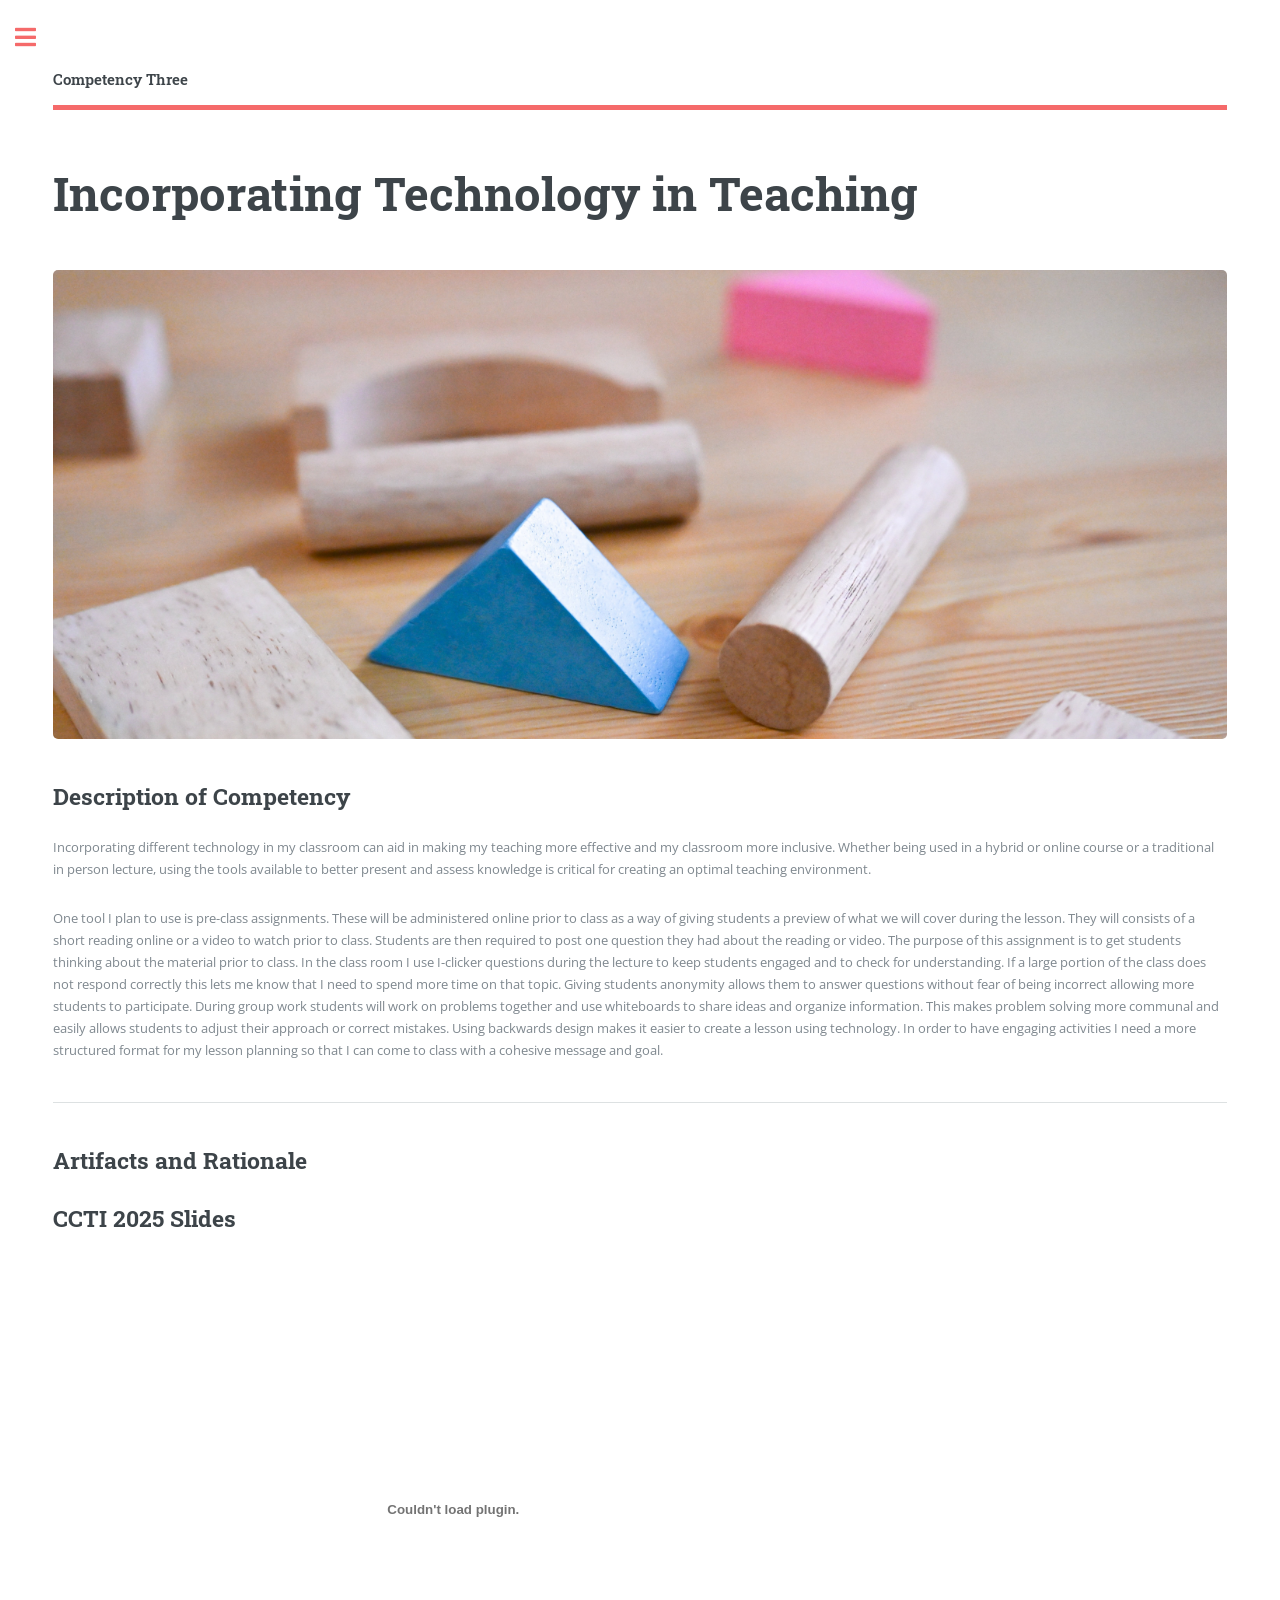
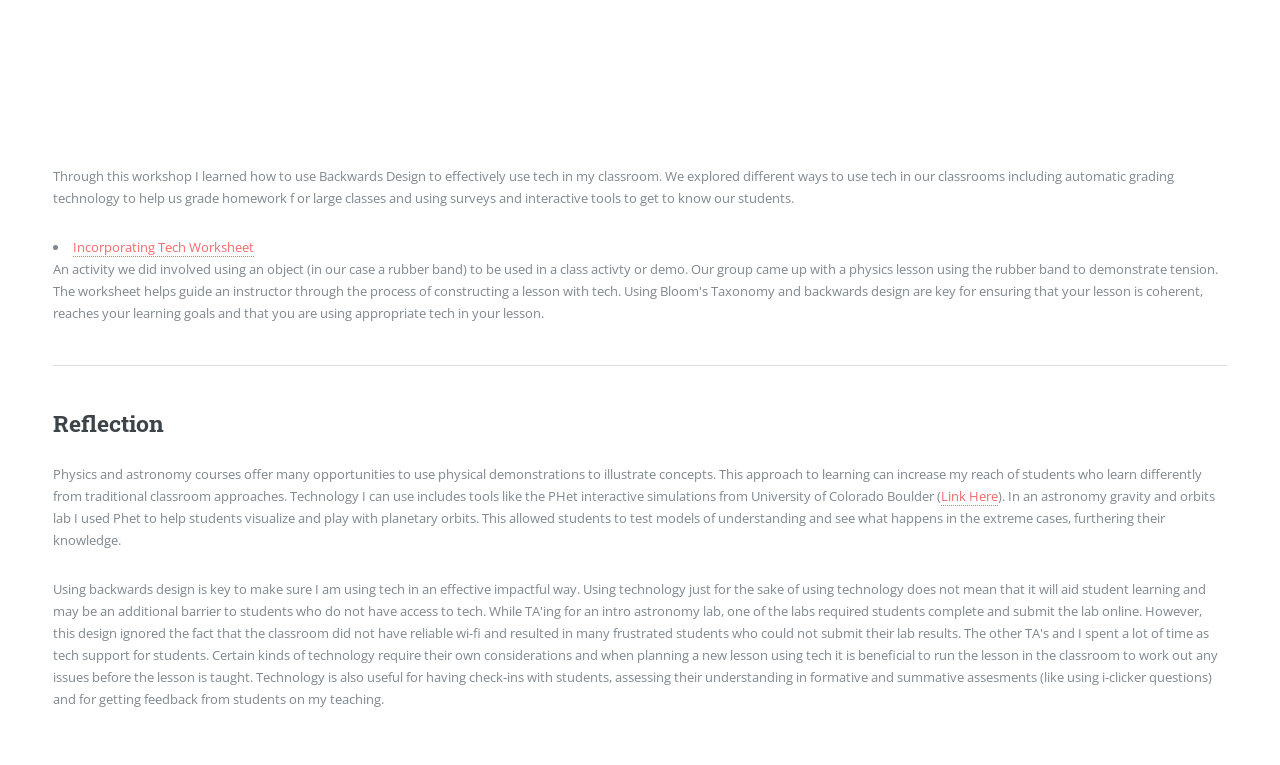
<file: Comp3.html>
<!DOCTYPE HTML>
<!--
	Editorial by HTML5 UP
	html5up.net | @ajlkn
	Free for personal and commercial use under the CCA 3.0 license (html5up.net/license)
-->
<html>
	<head>
		<title>Incorporating Technology in your Teaching</title>
		<meta charset="utf-8" />
		<meta name="viewport" content="width=device-width, initial-scale=1, user-scalable=no" />
		<link rel="stylesheet" href="assets/css/main.css" />
	</head>
	<body class="is-preload">

		<!-- Wrapper -->
			<div id="wrapper">

				<!-- Main -->
					<div id="main">
						<div class="inner">

							<!-- Header -->
								<header id="header">
									<a href="index.html" class="logo"><strong>Competency Three</strong> </a>
								
								</header>

							<!-- Content -->
								<section>
									<header class="main">
										<h1>Incorporating Technology in Teaching</h1>
						  </header>
						  <span class="image main"><img src="tech.jpg" alt="" /></span>


									<!-- Content -->
										<h2
										id="content">Description
										of
										Competency</h2>
										<p>Incorporating different technology in my classroom can aid in
										making my teaching more effective and my classroom more inclusive. 
										Whether being used in a hybrid or online course or a traditional in
										person lecture, using the tools available to better present and assess knowledge
										is critical for creating an optimal teaching environment. 
</p>
									<p>One tool I plan to use is pre-class assignments. These will be
										administered
										online prior to class as a
										way of giving
										students a preview
										of what we will cover
										during the
										lesson. They
										will consists
										of a short
										reading online or a video to watch prior to class. 
										Students are then required to post one question they had about the reading or video. 
										The purpose of this assignment is to get students thinking about the material prior to class. In the class room I use I-clicker questions during the lecture to keep students engaged and to check for understanding. If a large portion of the class does not respond correctly this lets me know that I need to spend more time on that topic. Giving students anonymity allows them to answer questions without fear of being incorrect allowing more students to participate. During group work students will work on problems together and use whiteboards to share ideas and organize information. This makes problem solving more communal and easily allows students to adjust their approach or correct mistakes. 
										Using backwards design makes it easier to create a lesson using technology. In order to have engaging activities I need a more structured format for my lesson planning so that I can come to class with a cohesive message and goal. </p>

									<p></p>
	<hr class="major" />

									<h2>Artifacts
									and Rationale</h2>
									
    <h2>CCTI 2025 Slides</h2>
    <embed class="pdf" 
           src="CCTI 2025 Incorporating Technology in your Teaching.pdf"
width="800" height="500">
<p>Through this workshop I learned how to use Backwards Design to effectively use tech in my classroom.
We explored different ways to use tech in our classrooms including automatic grading technology to help us grade homework f
	or large classes and using surveys and interactive tools to get to know our students. 
	</p>			
<li><a href="Incorporating Technology in your Teaching Worksheet .pdf">Incorporating Tech Worksheet</a></li>

<p>
	An activity we did involved using an object (in our case a rubber band) to be used in a class activty or demo. Our group came up with a physics lesson using the rubber band to demonstrate tension. 
	The worksheet helps guide an instructor through the process of constructing a lesson with tech. Using Bloom's Taxonomy and backwards design are key for ensuring that your lesson is coherent, reaches your learning goals and that you are using appropriate tech in your lesson.</p>

									<hr
									class="major"
/>

									<h2>Reflection</h2>
<p>Physics and astronomy courses offer many opportunities to use physical demonstrations to illustrate concepts. 
	This approach to learning can increase my reach of students who learn differently from traditional classroom approaches. 
	Technology I can use includes tools like the PHet interactive simulations from University of Colorado Boulder (<a href="https://phet.colorado.edu/">Link Here</a>). In an astronomy gravity and orbits lab I used Phet to help students visualize and play with planetary orbits.
	This allowed students to test models of understanding and see what happens in the extreme cases, furthering their knowledge.</p>

<p>
Using backwards design is key to make sure I am using tech in an effective impactful way. Using technology just for the sake of using technology does not mean that it will aid student learning and may be an additional barrier to students who do not have access to tech. 
	While TA'ing for an intro astronomy lab, one of the labs required students complete and submit the lab online. However, this design ignored the fact that the classroom did not have reliable wi-fi and resulted in many frustrated students who could not submit their lab results.
	The other TA's and I spent a lot of time as tech support for students.
	Certain kinds of technology require their own considerations and when planning a new lesson using tech it is beneficial to run the lesson in the classroom to work out any issues before the lesson is taught. 
	Technology is also useful for having check-ins with students, assessing their understanding in formative and summative assesments (like using i-clicker questions) and for getting feedback from students on my teaching. </p>
									</section>

						</div>
					</div>

				<!-- Sidebar -->
					<div id="sidebar">
						<div class="inner">

							<!-- Search -->
								<section id="search" class="alt">
									<form method="post" action="#">
										<input type="text" name="query" id="query" placeholder="Search" />
									</form>
								</section>

							<!-- Menu -->
								<nav id="menu">
									<header class="major">
										<h2>Menu</h2>
									</header>
									<ul>
										<li><a href="index.html">Home</a></li>
										<li><a href="generic.html">Developing Discipline Related Teaching Strategies</a></li>
										<li><a href="elements.html">Creating Effective Learning Environments</a></li>
				                                                <li><a href="Comp3.html">Incorporating Tech in Teaching</a></li>
										<li><a href="Comp4.html">Understanding the University Context</a></li>
										<li><a href="Comp5.html">Assessing Student Learning</a></li>
										<li><a href="FAST.html">FAST Project</a></li>
									
									</ul>
								</nav>

						

							<!-- Section -->
								<section>
									<header class="major">
										<h2>Get in touch</h2>
									</header>
								
									<ul class="contact">
										<li class="icon solid fa-envelope"><a href="#">molinai1@msu.edu</a></li>
										
									</ul>
								</section>

							<!-- Footer -->
								<footer id="footer">
									<p class="copyright">&copy; Untitled. All rights reserved. Demo Images: <a href="https://unsplash.com">Unsplash</a>. Design: <a href="https://html5up.net">HTML5 UP</a>.</p>
								</footer>

						</div>
					</div>

			</div>

		<!-- Scripts -->
			<script src="assets/js/jquery.min.js"></script>
			<script src="assets/js/browser.min.js"></script>
			<script src="assets/js/breakpoints.min.js"></script>
			<script src="assets/js/util.js"></script>
			<script src="assets/js/main.js"></script>

	</body>
</html>
</file>
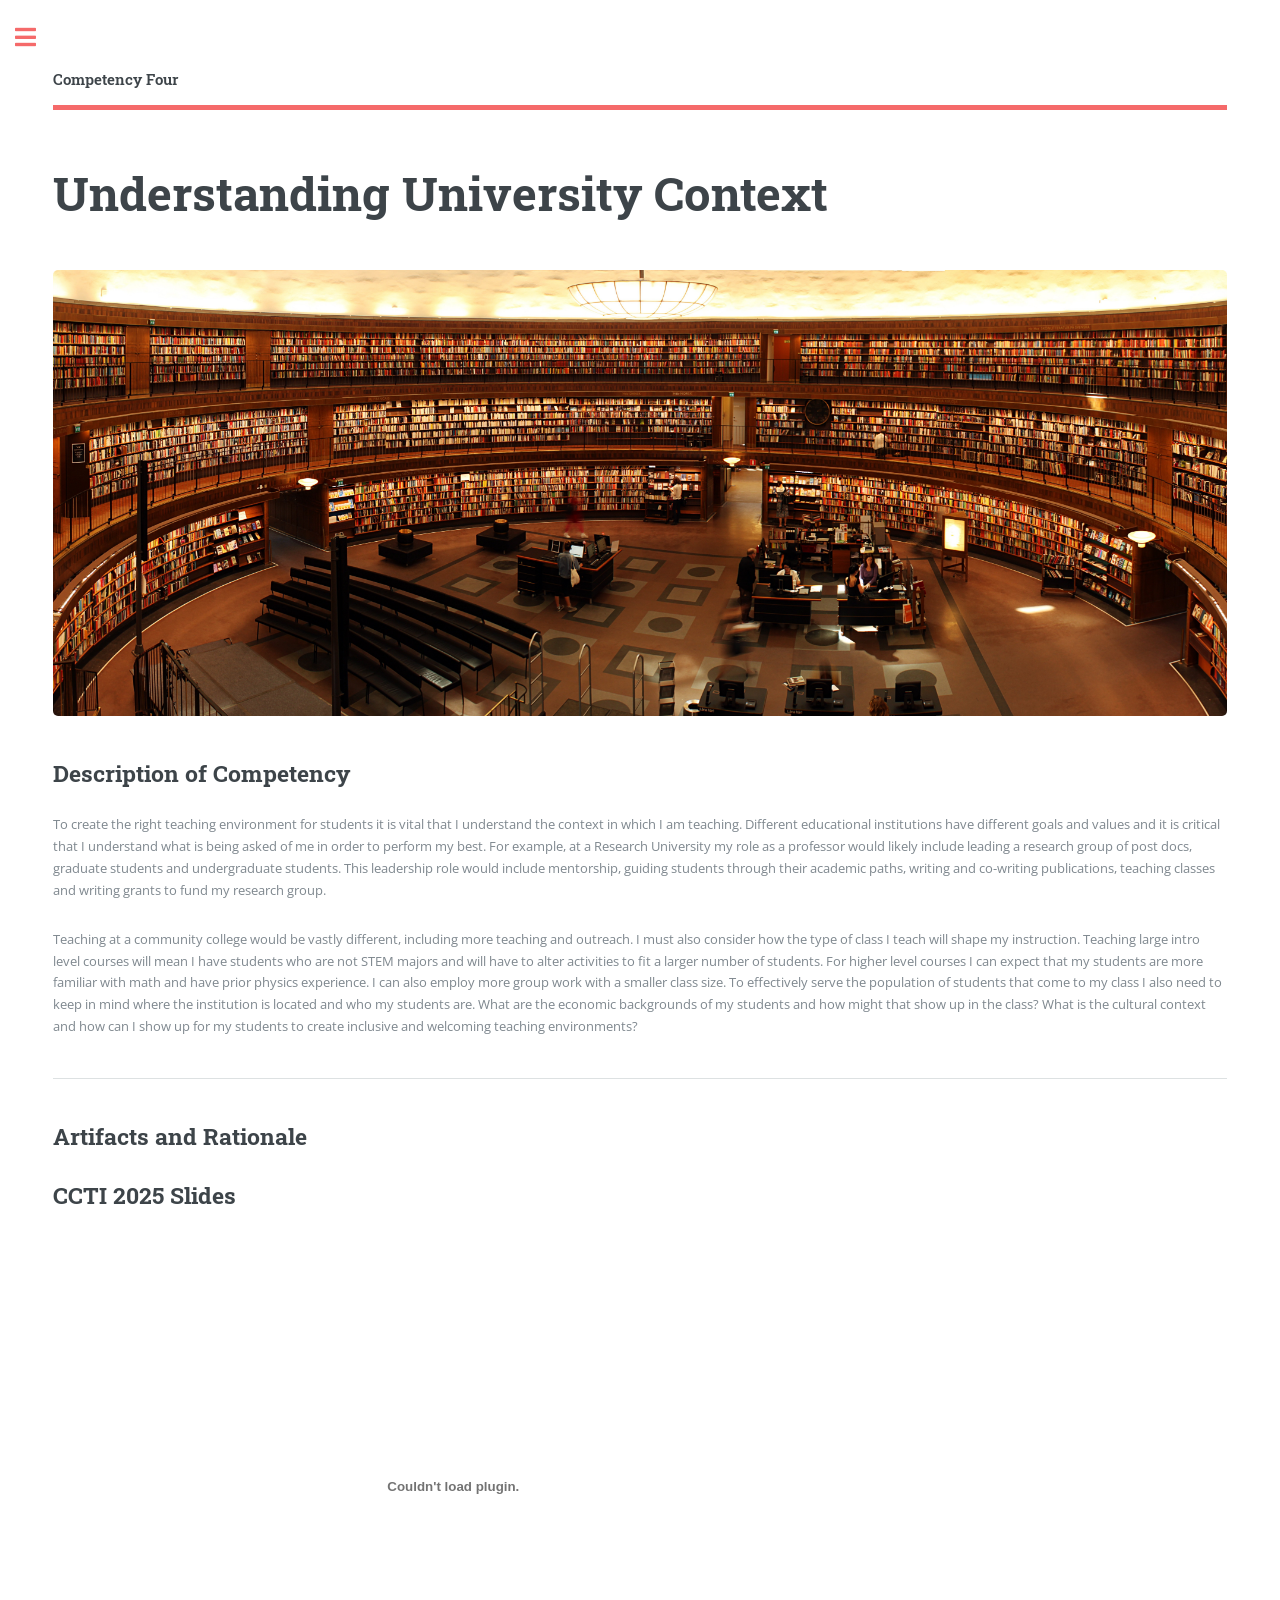
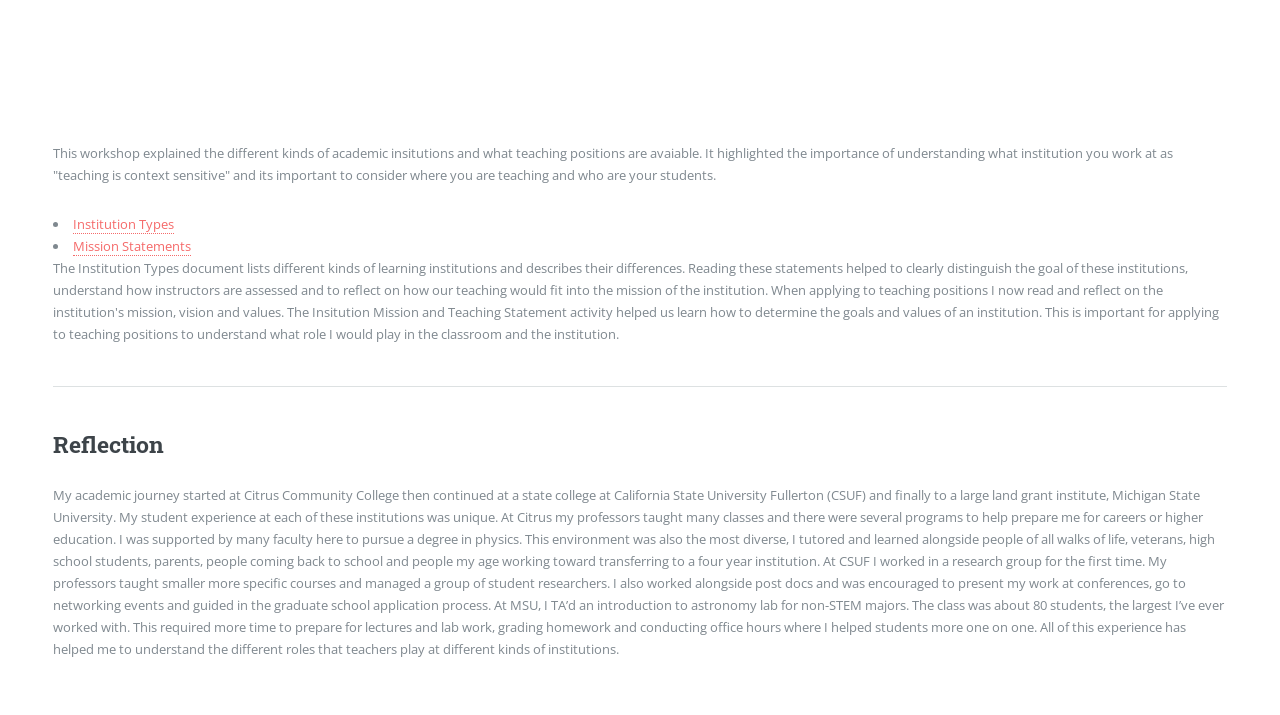
<file: Comp4.html>
<!DOCTYPE HTML>
<!--
	Editorial by HTML5 UP
	html5up.net | @ajlkn
	Free for personal and commercial use under the CCA 3.0 license (html5up.net/license)
-->
<html>
	<head>
		<title>Understanding the University Context</title>
		<meta charset="utf-8" />
		<meta name="viewport" content="width=device-width, initial-scale=1, user-scalable=no" />
		<link rel="stylesheet" href="assets/css/main.css" />
	</head>
	<body class="is-preload">

		<!-- Wrapper -->
			<div id="wrapper">

				<!-- Main -->
					<div id="main">
						<div class="inner">

							<!-- Header -->
								<header id="header">
									<a
								href="index.html"
								class="logo"><strong>Competency Four</strong> </a>
								
						  </header>


							<!-- Content -->
								<section>
									<header class="main">
										<h1>Understanding
								University
								Context</h1>
						  </header>
						   <span class="image main"><img src="uni.jpg" alt="" /></span>


									<!-- Content -->
										<h2
										id="content">Description
										of
										Competency</h2>
						  <p>To create the right teaching environment for students it is vital that I understand the context in which I am teaching. Different educational institutions have different goals and values and it is critical that I understand what is being asked of me in order to perform my best. For example, at a Research University my role as a professor would likely include leading a research group of post docs, graduate students and undergraduate students. This leadership role would include mentorship, guiding students through their academic paths, writing and co-writing publications, teaching classes and writing grants to fund my research group.</p>
<p>
						  Teaching at a community college would be vastly different, including more teaching and outreach.
I must also consider how the type of class I teach will shape my instruction. Teaching large intro level courses will mean I have students who are not STEM majors and will have to alter activities to fit a larger number of students. For higher level courses I can expect that my students are more familiar with math and have prior physics experience. I can also employ more group work with a smaller class size. To effectively serve the population of students that come to my class I also need to keep in mind where the institution is located and who my students are. What are the economic backgrounds of my students and how might that show up in the class? What is the cultural context and how can I show up for my students to create inclusive and welcoming teaching environments?
</p>
									
	<hr class="major" />

									<h2>Artifacts
									and Rationale</h2>


    <h2>CCTI 2025 Slides</h2>
    <embed class="pdf" 
           src= "Understanding the University Context.pdf" 
           width="800" height="500">

<p>This workshop explained the different kinds of academic insitutions and what teaching positions are avaiable. It highlighted the 
importance of understanding what institution you work at as "teaching is context sensitive" and its important to consider where you are teaching
and who are your students. </p>
<li><a href="Institution Types.pdf">Institution Types</a></li>
<li><a href="Institution Mission and Teaching Statements.pdf">Mission Statements</a></li>

<p>
The Institution Types document lists different kinds of learning institutions and describes their differences. 
	Reading these statements helped to clearly distinguish the goal of these institutions, understand how instructors are assessed and to reflect on how our teaching would fit into the mission of the institution. 
	When applying to teaching positions I now read and reflect on the institution's mission, vision and values.
	The Insitution Mission and Teaching Statement activity helped us learn how to determine the goals and values of an institution.
	This is important for applying to teaching positions to understand what role I would play in the classroom and the institution. 
	
	
</p>


								
									<hr
									class="major"/>

									<h2>Reflection</h2>
									<p>My academic journey started at Citrus Community College then continued at a state college at California State University Fullerton (CSUF) and finally to a large land grant institute, Michigan State University. 
										My student experience at each of these institutions was unique. At Citrus my professors taught many classes and there were several programs to help prepare me for careers or higher education. 
										I was supported by many faculty here to pursue a degree in physics. This environment was also the most diverse, I tutored and learned alongside people of all walks of life, veterans, high school students, parents, people coming back to school and people my age working toward transferring to a four year institution. 
										At CSUF I worked in a research group for the first time. My professors taught smaller more specific courses and managed a group of student researchers. I also worked alongside post docs and was encouraged to present my work at conferences, go to networking events and guided in the graduate school application process. 
										At MSU, I TA’d an introduction to astronomy lab for non-STEM majors. The class was about 80 students, the largest I’ve ever worked with. This required more time to prepare for lectures and lab work, grading homework and conducting office hours where I helped students more one on one. 
										All of this experience has helped me to understand the different roles that teachers play at different kinds of institutions.</p>

	</section>

						</div>
					</div>

				<!-- Sidebar -->
					<div id="sidebar">
						<div class="inner">

							<!-- Search -->
								<section id="search" class="alt">
									<form method="post" action="#">
										<input type="text" name="query" id="query" placeholder="Search" />
									</form>
								</section>

							<!-- Menu -->
								<nav id="menu">
									<header class="major">
										<h2>Menu</h2>
									</header>
									<ul>
										<li><a href="index.html">Home</a></li>
										<li><a href="generic.html">Developing Discipline Related Teaching Strategies</a></li>
										<li><a href="elements.html">Creating Effective Learning Environments</a></li>
				                                                <li><a href="Comp3.html">Incorporating Tech in Teaching</a></li>
										<li><a href="Comp4.html">Understanding the University Context</a></li>
										<li><a href="Comp5.html">Assessing Student Learning</a></li>
										<li><a href="FAST.html">FAST Project</a></li>
									
									</ul>
								</nav>

						

							<!-- Section -->
								<section>
									<header class="major">
										<h2>Get in touch</h2>
									</header>
								
									<ul class="contact">
										<li class="icon solid fa-envelope"><a href="#">molinai1@msu.edu</a></li>
										
									</ul>
								</section>

							<!-- Footer -->
								<footer id="footer">
									<p class="copyright">&copy; Untitled. All rights reserved. Demo Images: <a href="https://unsplash.com">Unsplash</a>. Design: <a href="https://html5up.net">HTML5 UP</a>.</p>
								</footer>

						</div>
					</div>

			</div>

		<!-- Scripts -->
			<script src="assets/js/jquery.min.js"></script>
			<script src="assets/js/browser.min.js"></script>
			<script src="assets/js/breakpoints.min.js"></script>
			<script src="assets/js/util.js"></script>
			<script src="assets/js/main.js"></script>

	</body>
</html>
</file>
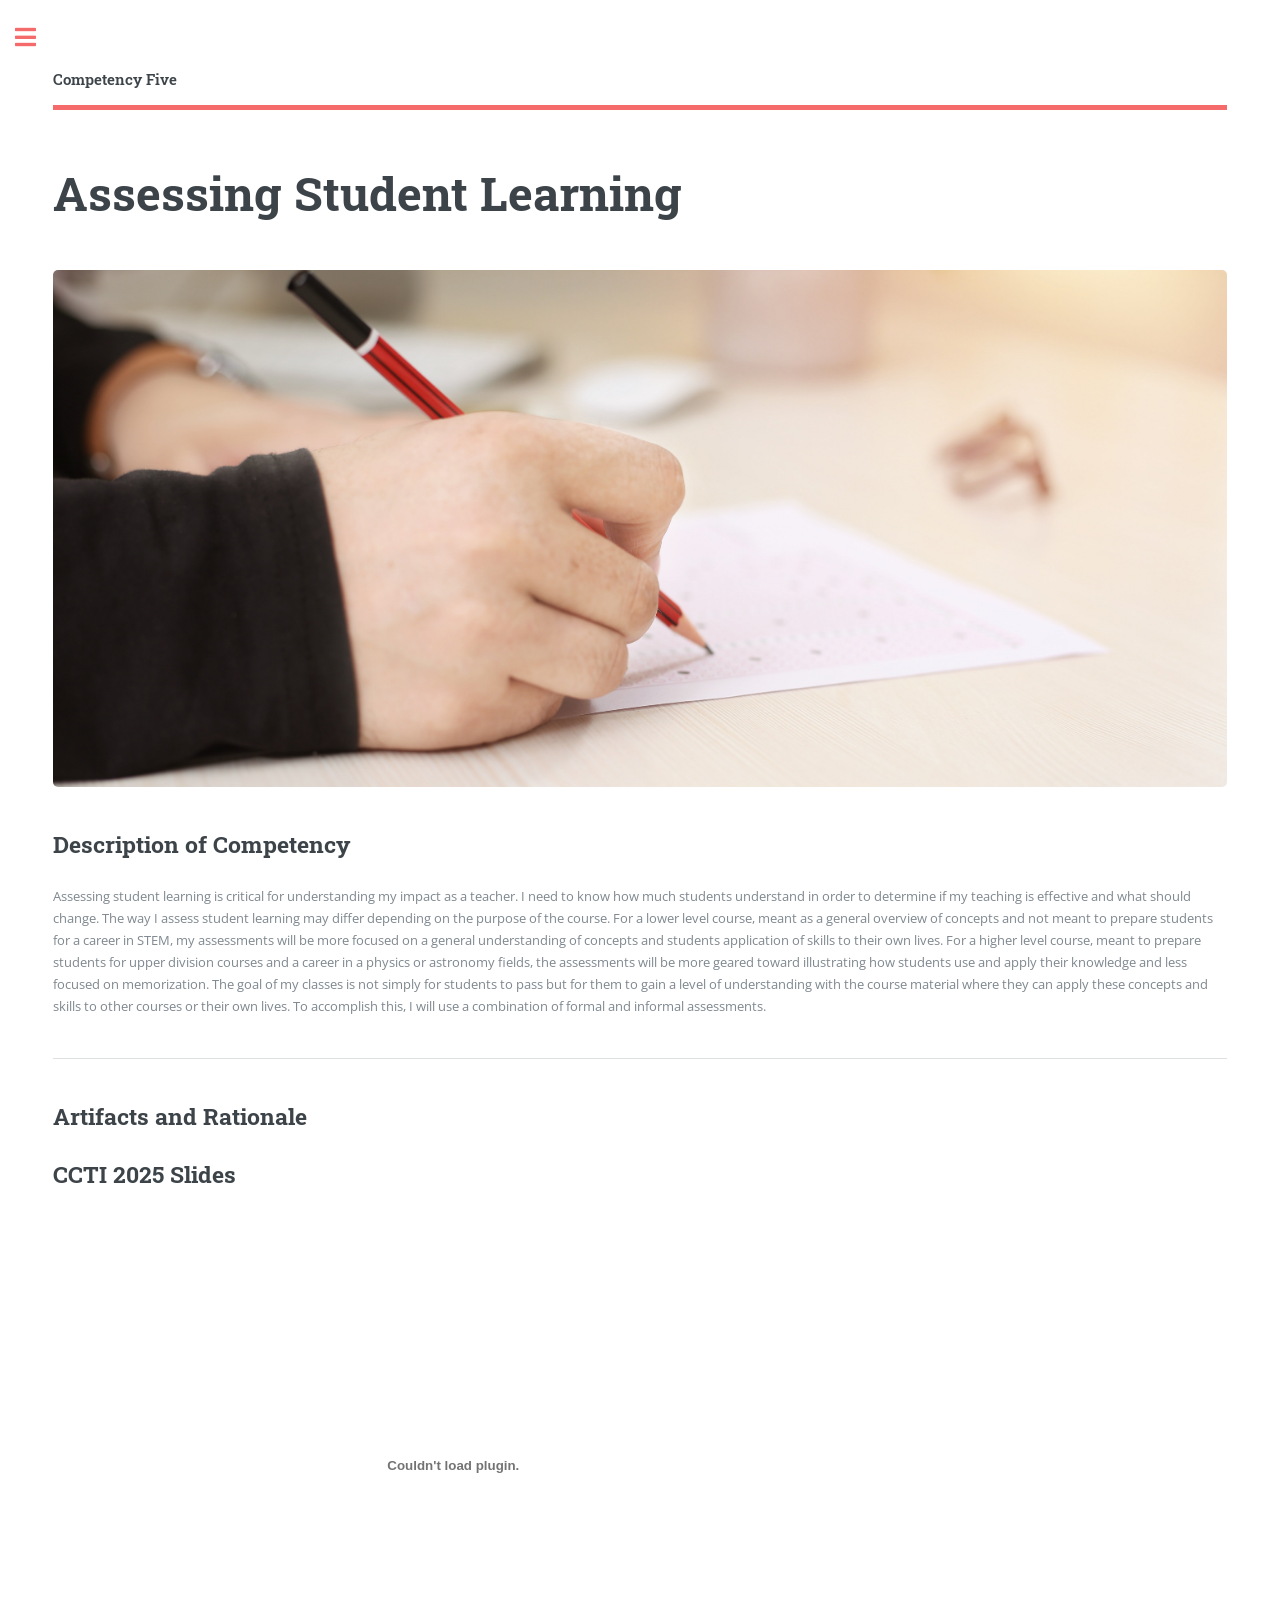
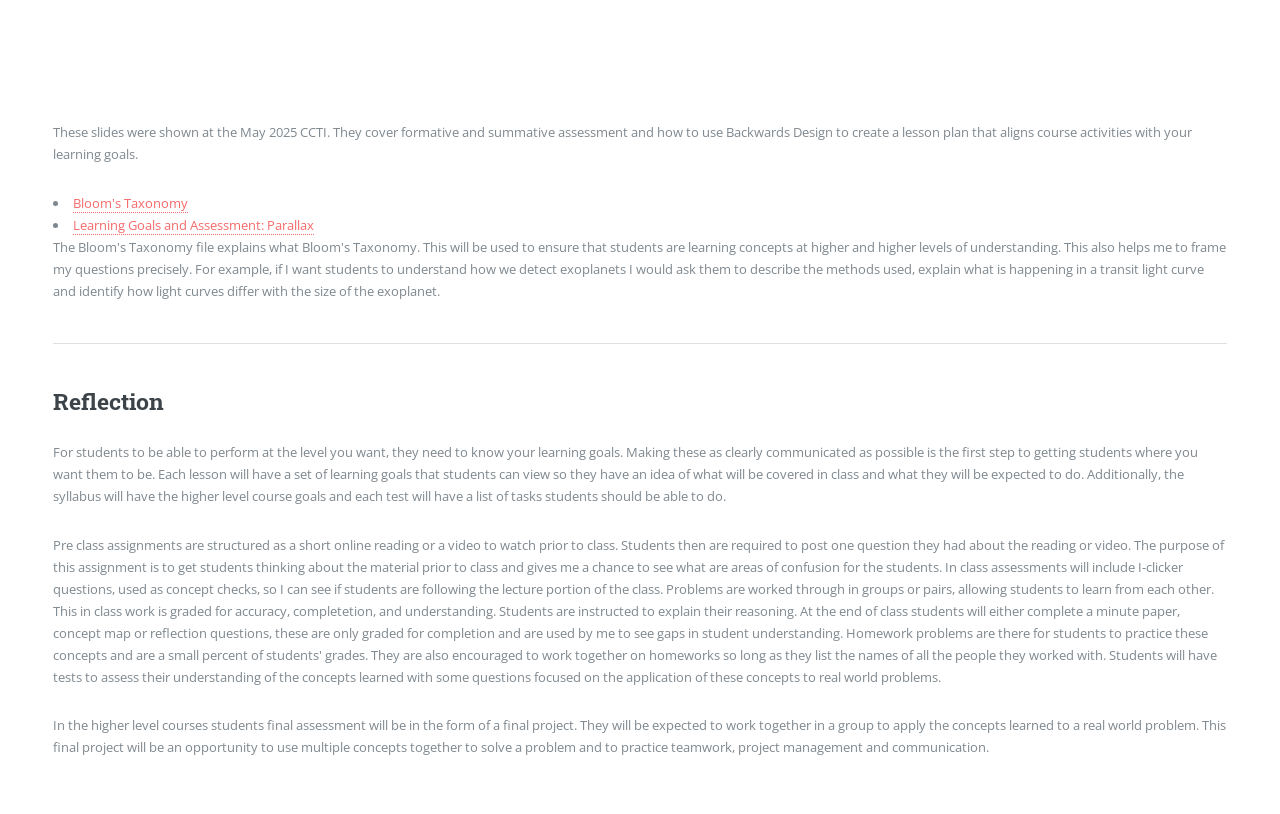
<file: Comp5.html>
<!DOCTYPE HTML>
<!--
	Editorial by HTML5 UP
	html5up.net | @ajlkn
	Free for personal and commercial use under the CCA 3.0 license (html5up.net/license)
-->
<html>
	<head>
		<title> Assessing Student Learning </title>
		<meta charset="utf-8" />
		<meta name="viewport" content="width=device-width, initial-scale=1, user-scalable=no" />
		<link rel="stylesheet" href="assets/css/main.css" />
	</head>
	<body class="is-preload">

		<!-- Wrapper -->
			<div id="wrapper">

				<!-- Main -->
					<div id="main">
						<div class="inner">

							<!-- Header -->
								<header id="header">
									<a href="index.html" class="logo"><strong>Competency Five</strong> </a>
								
								</header>

							<!-- Content -->
								<section>
									<header class="main">
										<h1>Assessing Student Learning</h1>
									</header>

									<span class="image main"><img src="assess.jpg" alt="" /></span>

						
									<!-- Content -->
										<h2
										id="content">Description
										of
										Competency</h2>
						  <p> Assessing student learning is critical for understanding my impact as a teacher. 
							  I need to know how much students understand in order to determine if my teaching is effective and what should change. 
							  The way I assess student learning may differ depending on the purpose of the course. For a lower level course, meant as a general overview of concepts and not meant to prepare students for a career in STEM, my assessments will be more focused on a general understanding of concepts and students application of skills to their own lives. 
							  For a higher level course, meant to prepare students for upper division courses and a career in a physics or astronomy fields, the assessments will be more geared toward illustrating how students use and apply their knowledge and less focused on memorization. 
							  The goal of my classes is not simply for students to pass but for them to gain a level of understanding with the course material where they can apply these concepts and skills to other courses or their own lives. 
							  To accomplish this, I will use a combination of formal and informal assessments.
</p>
	<hr class="major" />

									<h2>Artifacts and Rationale</h2>

									
   <h2>CCTI 2025 Slides</h2>
    <embed class="pdf" 
           src="Assessing Student Learning.pdf"
width="800" height="500">
<p>These slides were shown at the May 2025 CCTI. They cover formative and summative assessment and how to use Backwards Design 
	to create a lesson plan that aligns course activities with your learning goals. </p>
<li><a href="Blooms Taxonomy.pdf">Bloom's Taxonomy</a></li>
<li><a href="Goals_Assessments_Parallax.pdf">Learning Goals and Assessment: Parallax</a></li>

<p>The Bloom's Taxonomy file explains what Bloom's Taxonomy.
	This will be used to ensure that students are learning concepts at higher and higher levels of understanding. This also helps
me to frame my questions precisely. For example, if I want students to understand how we detect exoplanets I would ask them to describe 
the methods used, explain what is happening in a transit light curve and identify how light curves differ with the size of the exoplanet.</p>
								

	<hr class="major" />

									<h2>Reflection</h2>
									<p> For students to be able to perform at the level you want, they need to know your learning goals. 
										Making these as clearly communicated as possible is the first step to getting students where you want them to be. 
										Each lesson will have a set of learning goals that students can view so they have an idea of what will be covered in class and what they will be expected to do. 
										Additionally, the syllabus will have the higher level course goals and each test will have a list of tasks students should be able to do. </p>

						  <p> Pre class assignments are structured as a short online reading or a video to watch prior to class. 
							  Students then are required to post one question they had about the reading or video. The purpose of this assignment is to get students thinking about the material prior to class and gives me a chance to see what are areas of confusion for the students. 
							  In class assessments will include I-clicker questions, used as concept checks, so I can see if students are following the lecture portion of the class. 
							  Problems are worked through in groups or pairs, allowing students to learn from each other. This in class work is graded for accuracy, completetion, and understanding. 
							  Students are instructed to explain their reasoning. At the end of class students will either complete a minute paper, concept map or reflection questions, these are only graded for completion and are used by me to see gaps in student understanding. 
							  Homework problems are there for students to practice these concepts and are a small percent of students' grades. They are also encouraged to work together on homeworks so long as they list the names of all the people they worked with. 
							  Students will have tests to assess their understanding of the concepts learned with some questions focused on the application of these concepts to real world problems.  
  </p>

									<p>In
	the higher level courses students final assessment will be in
	the form of a final project. They will be expected to work
	together in a group to apply the concepts learned to a real
	world problem. This final project will be an opportunity to use multiple concepts together to solve a problem and to practice teamwork, project management and communication. </p>
	</section>

						</div>
					</div>

				<!-- Sidebar -->
					<div id="sidebar">
						<div class="inner">

							<!-- Search -->
								<section id="search" class="alt">
									<form method="post" action="#">
										<input type="text" name="query" id="query" placeholder="Search" />
									</form>
								</section>

							<!-- Menu -->
								<nav id="menu">
									<header class="major">
										<h2>Menu</h2>
									</header>
									<ul>
										<li><a href="index.html">Home</a></li>
										<li><a href="generic.html">Developing Discipline Related Teaching Strategies</a></li>
										<li><a href="elements.html">Creating Effective Learning Environments</a></li>
				                                                <li><a href="Comp3.html">Incorporating Tech in Teaching</a></li>
										<li><a href="Comp4.html">Understanding the University Context</a></li>
										<li><a href="Comp5.html">Assessing Student Learning</a></li>
										<li><a href="FAST.html">FAST Project</a></li>
									
									</ul>
								</nav>

					

							<!-- Section -->
								<section>
									<header class="major">
										<h2>Get in touch</h2>
									</header>
								
									<ul class="contact">
										<li class="icon solid fa-envelope"><a href="#">molinai1@msu.edu</a></li>
										
									</ul>
								</section>

							<!-- Footer -->
								<footer id="footer">
									<p class="copyright">&copy; Untitled. All rights reserved. Demo Images: <a href="https://unsplash.com">Unsplash</a>. Design: <a href="https://html5up.net">HTML5 UP</a>.</p>
								</footer>

						</div>
					</div>

			</div>

		<!-- Scripts -->
			<script src="assets/js/jquery.min.js"></script>
			<script src="assets/js/browser.min.js"></script>
			<script src="assets/js/breakpoints.min.js"></script>
			<script src="assets/js/util.js"></script>
			<script src="assets/js/main.js"></script>

	</body>
</html>
</file>
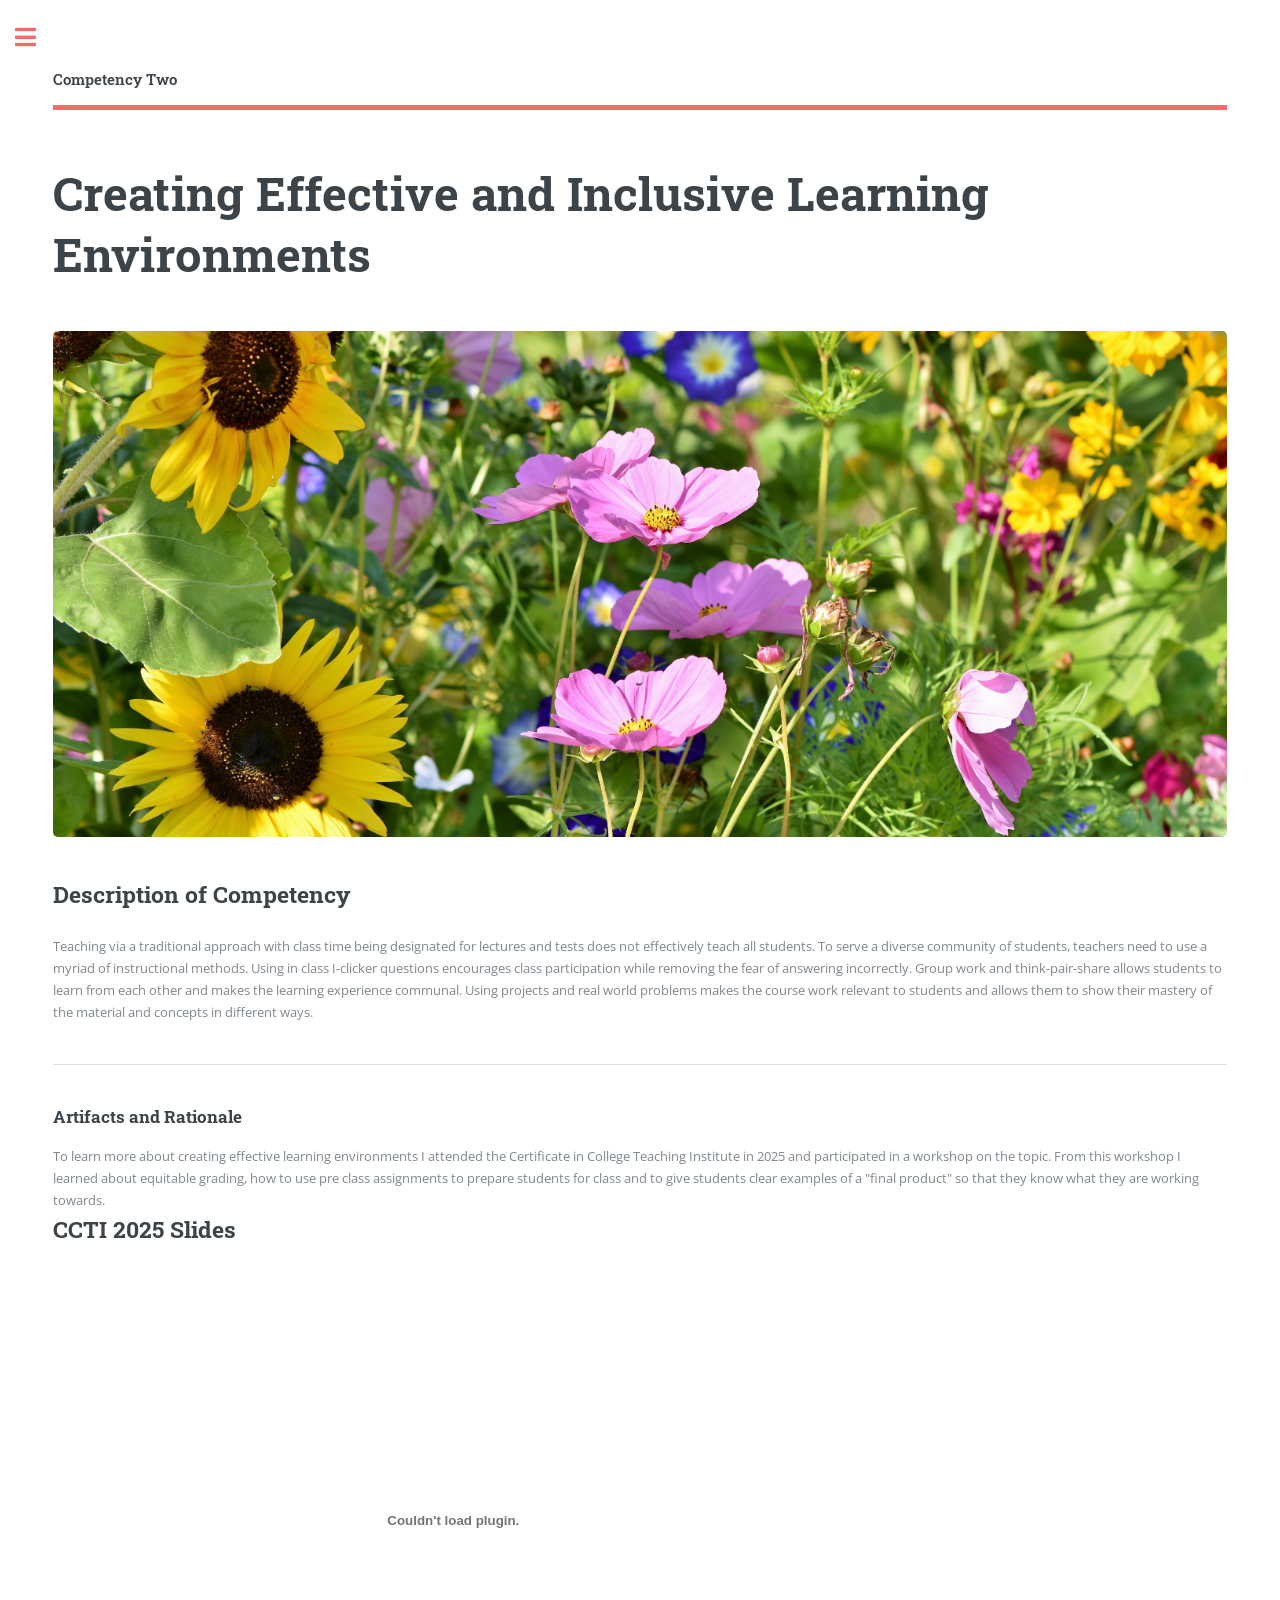
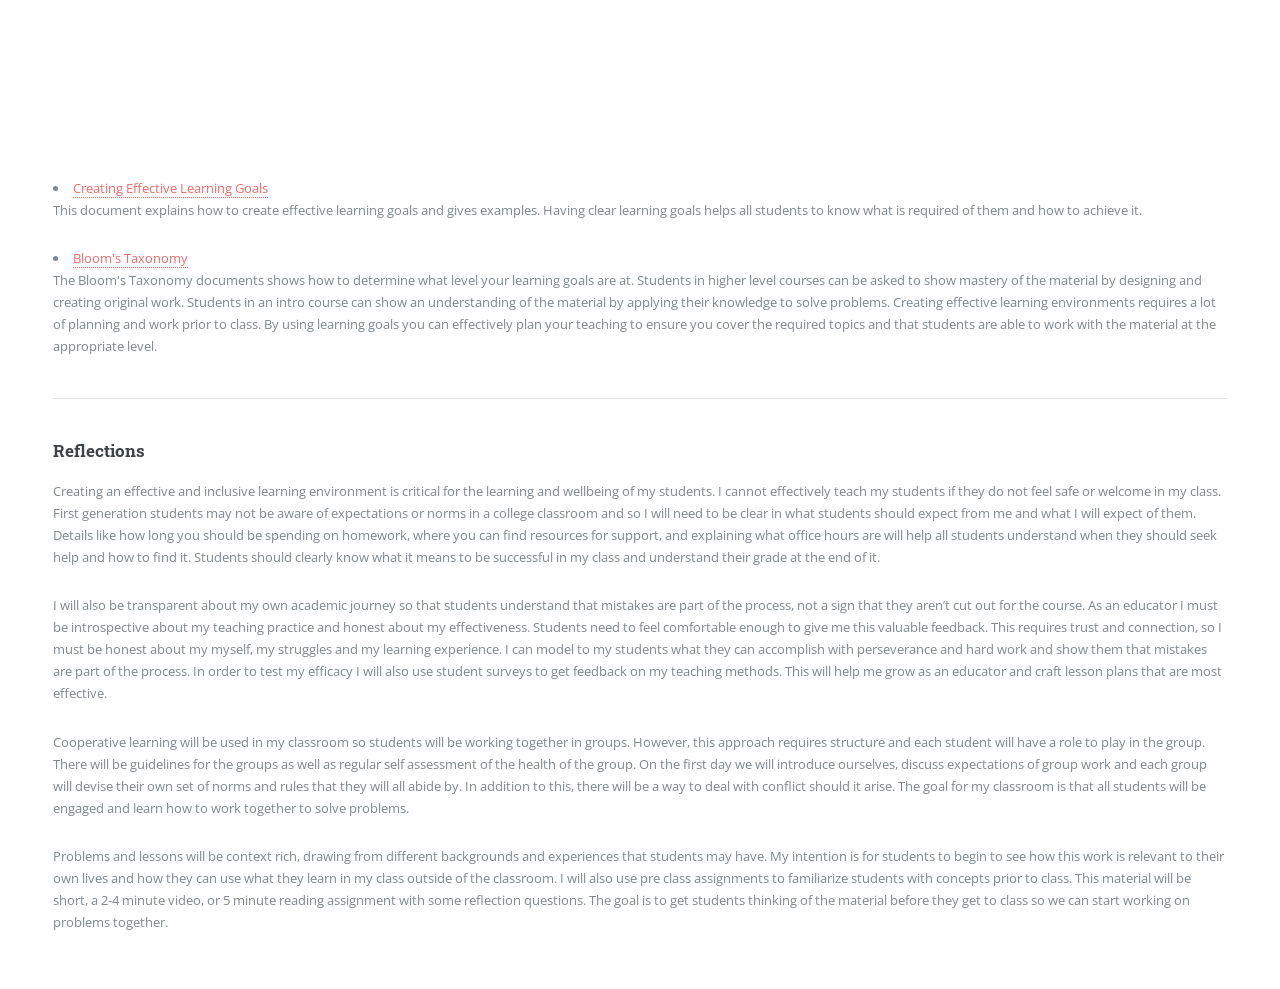
<file: elements.html>
<!DOCTYPE HTML>
<!--
	Editorial by HTML5 UP
	html5up.net | @ajlkn
	Free for personal and commercial use under the CCA 3.0 license (html5up.net/license)
-->
<html>
	<head>
		<title>Creating Effective and Inclusive Learning Environments</title>
		<meta charset="utf-8" />
		<meta name="viewport" content="width=device-width, initial-scale=1, user-scalable=no" />
		<link rel="stylesheet" href="assets/css/main.css" />
	</head>
	<body class="is-preload">

		<!-- Wrapper -->
			<div id="wrapper">

				<!-- Main -->
					<div id="main">
						<div class="inner">

							<!-- Header -->
								<header id="header">
									<a
								href="index.html"
								class="logo"><strong>Competency
								Two</strong> </a>
								
								</header>

							<!-- Content -->
								<section>
									<header class="main">
										<h1>Creating Effective and Inclusive Learning Environments</h1>
						  </header>
						    <span class="image main"><img src="diverse.jpg" alt="" /></span>


									<!-- Content -->
										<h2
										id="content">Description
										of
										Competency</h2>
						  <p>Teaching via a traditional approach with class time being designated for lectures and tests does not effectively teach all students. To serve a diverse community of students, teachers need to use a myriad of instructional methods. 
							Using in class I-clicker questions encourages class participation while removing the fear of answering incorrectly. Group work and think-pair-share allows students to learn from each other and makes the learning experience communal. 
							Using projects and real world problems makes the course work relevant to students and allows them to show their mastery of the material and concepts in different ways. </p>

										<hr class="major" />
												<h3>Artifacts
									and Rationale</h3>
To learn more about creating effective learning environments I
 attended the Certificate in College Teaching Institute in 2025 and
 participated in a workshop on the topic. From this workshop I learned about equitable grading, 
how to use pre class assignments to prepare students for class and to give students clear examples of a "final product" 
so that they know what they are working towards. 
									
    <h2>CCTI 2025 Slides</h2>
    <embed class="pdf" 
           src="CCTI 2025 Creating Effective LVs.pdf"
           width="800" height="500">
											

<li><a href="Creating and Using Effective Learning Goals.pdf">Creating Effective Learning Goals</a></li>
<p>This document explains how to create effective learning goals and gives examples. Having clear learning goals helps all 
students to know what is required of them and how to achieve it. </p>
<li><a href="Blooms Taxonomy.pdf">Bloom's Taxonomy</a></li>

	<p> The Bloom's Taxonomy documents shows how to determine what level your learning goals are at. 
		Students in higher level courses can be asked to show mastery of the material by designing and creating original work. Students 
		in an intro course can show an understanding of the material by applying their knowledge to solve problems. 
	Creating effective learning environments requires a lot of planning and work prior to class. 
	By using learning goals you can effectively plan your teaching to ensure you cover the required topics and that students are 
	able to  work with the material at the appropriate level. </p>





					
											<hr class="major" />
												<h3>Reflections</h3>
												<p>Creating an effective and inclusive learning environment is critical for the learning and wellbeing of my students. 
													I cannot effectively teach my students if they do not feel safe or welcome in my class. First generation students may not be aware of expectations or norms in
									a college classroom and so I will need to be clear in what students should expect from me and what I will expect of them. Details like how long you should be spending on homework, where you can find resources for support, and explaining what office hours are will help all students understand when they should seek help and how to find it. 
									Students should clearly know what it means to be successful in my class and understand their grade at the end of it. </p>
									<p>
									I will also be transparent about my own academic journey so that students understand that mistakes are part of the process, not a sign that they aren’t cut out for the course. 
									As an educator I must be introspective about my teaching practice and honest about my effectiveness. Students need to feel comfortable enough to give me this valuable feedback. 
									This requires trust and connection, so I must be honest about my myself, my struggles and my learning experience. I can model to my students what they can accomplish with perseverance and hard work and show them that mistakes are part of the process. 
									In order to test my efficacy I will also use student surveys to get feedback on my teaching methods. This will help me grow as an educator and craft lesson plans that are most effective.   </p>

									<p>Cooperative learning will be used in my classroom so students will be working together in groups. However, this approach requires structure and each student will have a role to play in the group. 
									There will be guidelines for the groups as well as regular self assessment of the health of the group.
									On the first day we will introduce ourselves, discuss expectations of group work and each group will devise their own set of norms and rules that they will all abide by. 
									In addition to this, there will be a way to deal with conflict should it arise. The goal for my classroom is that all students will be engaged and learn how to work together to solve problems. 
</p>

<p>Problems and lessons will be context rich, drawing from different backgrounds and experiences that students may have. My intention is for students to begin to see how this work is relevant to their own lives and how they can use what they learn in my class outside of the classroom. 
	I will also use pre class assignments to familiarize students with concepts prior to class. This material will be short, a 2-4 minute video, or 5 minute reading assignment with some reflection questions. 
	The goal is to get students thinking of the material before they get to class so we can start working on problems together. 
 </p>
											</section>

						</div>
					</div>

				<!-- Sidebar -->
					<div id="sidebar">
						<div class="inner">

							<!-- Search -->
								<section id="search" class="alt">
									<form method="post" action="#">
										<input type="text" name="query" id="query" placeholder="Search" />
									</form>
								</section>

							<!-- Menu -->
								<nav id="menu">
									<header class="major">
										<h2>Menu</h2>
									</header>
									<ul>
										<li><a href="index.html">Home</a></li>
										<li><a href="generic.html">Developing Discipline Related Teaching Strategies</a></li>
										<li><a href="elements.html">Creating Effective Learning Environments</a></li>
				                                                <li><a href="Comp3.html">Incorporating Tech in Teaching</a></li>
										<li><a href="Comp4.html">Understanding the University Context</a></li>
										<li><a href="Comp5.html">Assessing Student Learning</a></li>
										<li><a href="FAST.html">FAST Project</a></li>
									
									</ul>
								</nav>

					

							<!-- Section -->
								<section>
									<header class="major">
										<h2>Get in touch</h2>
									</header>
								
									<ul class="contact">
										<li class="icon solid fa-envelope"><a href="#">molinai1@msu.edu</a></li>
										
									</ul>
								</section>

							<!-- Footer -->
								<footer id="footer">
									<p class="copyright">&copy; Untitled. All rights reserved. Demo Images: <a href="https://unsplash.com">Unsplash</a>. Design: <a href="https://html5up.net">HTML5 UP</a>.</p>
								</footer>

						</div>
					</div>

			</div>

		<!-- Scripts -->
			<script src="assets/js/jquery.min.js"></script>
			<script src="assets/js/browser.min.js"></script>
			<script src="assets/js/breakpoints.min.js"></script>
			<script src="assets/js/util.js"></script>
			<script src="assets/js/main.js"></script>

	</body>
</html>
</file>
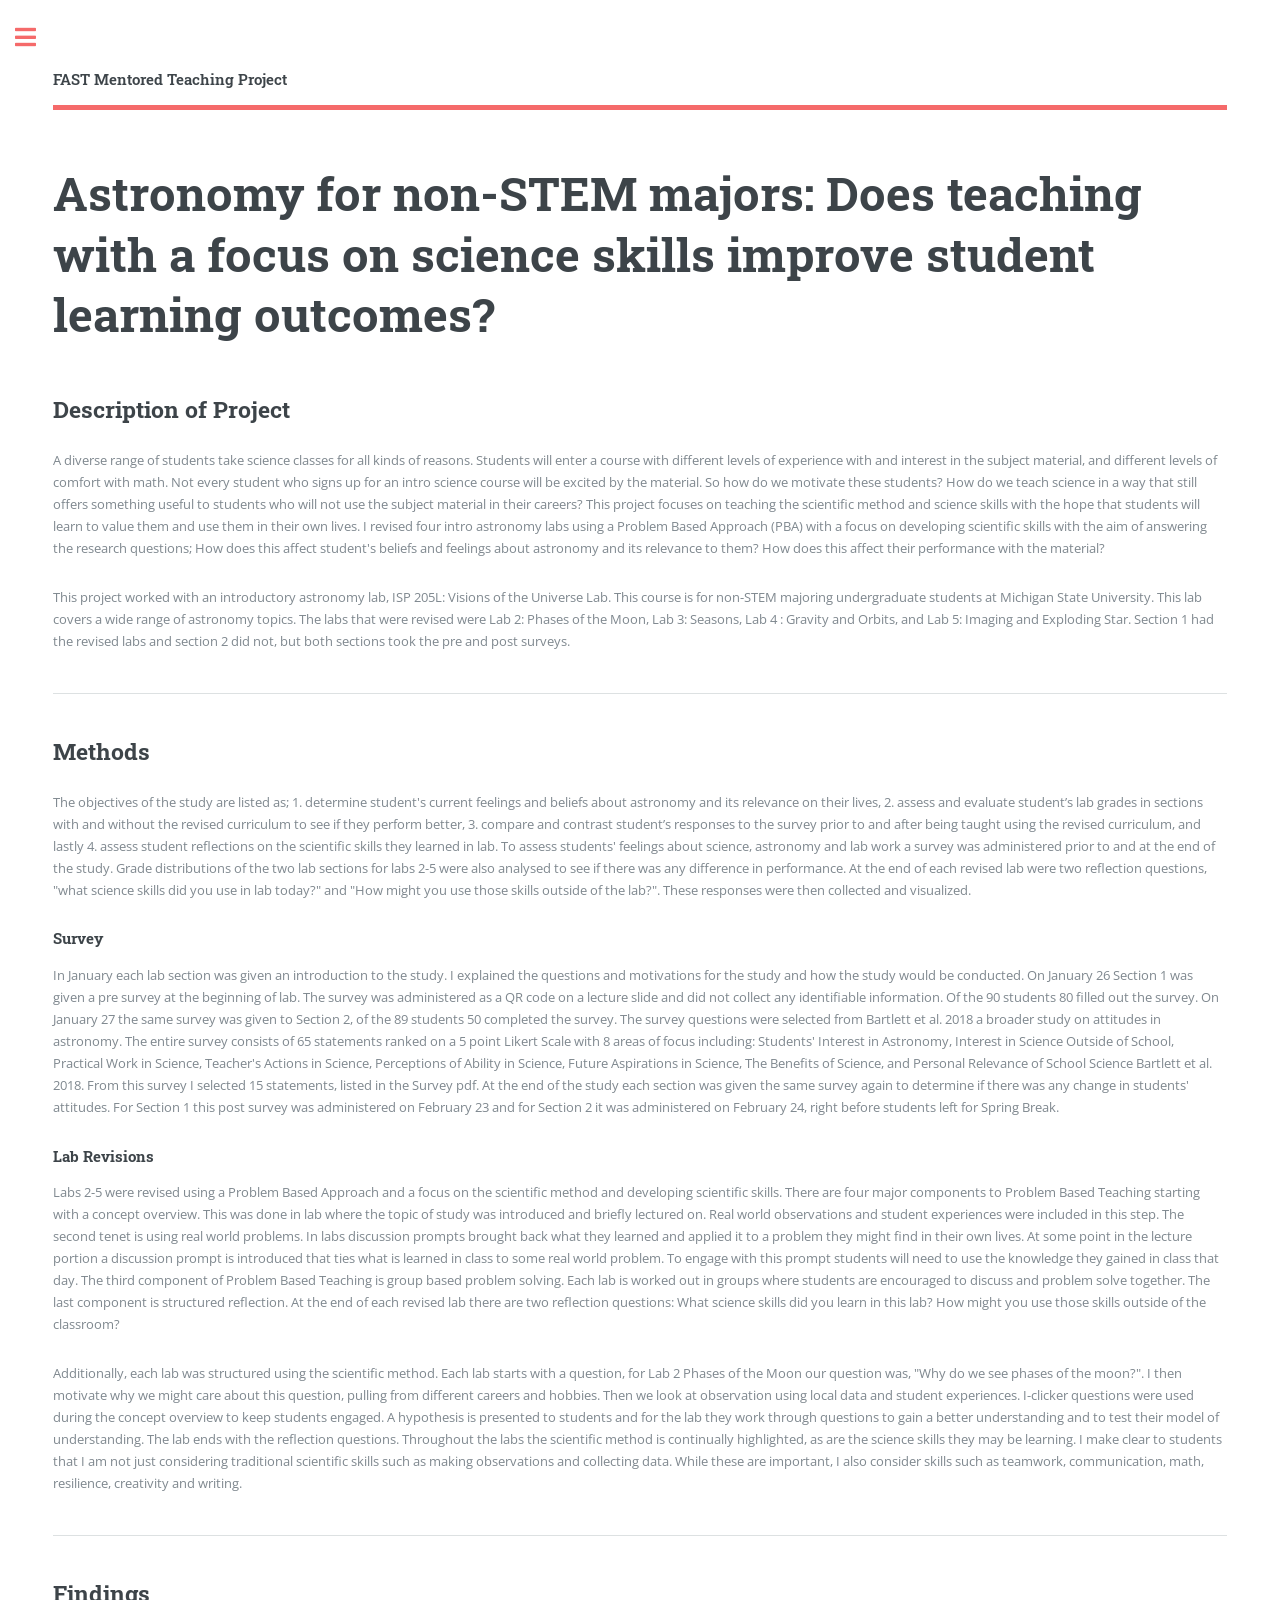
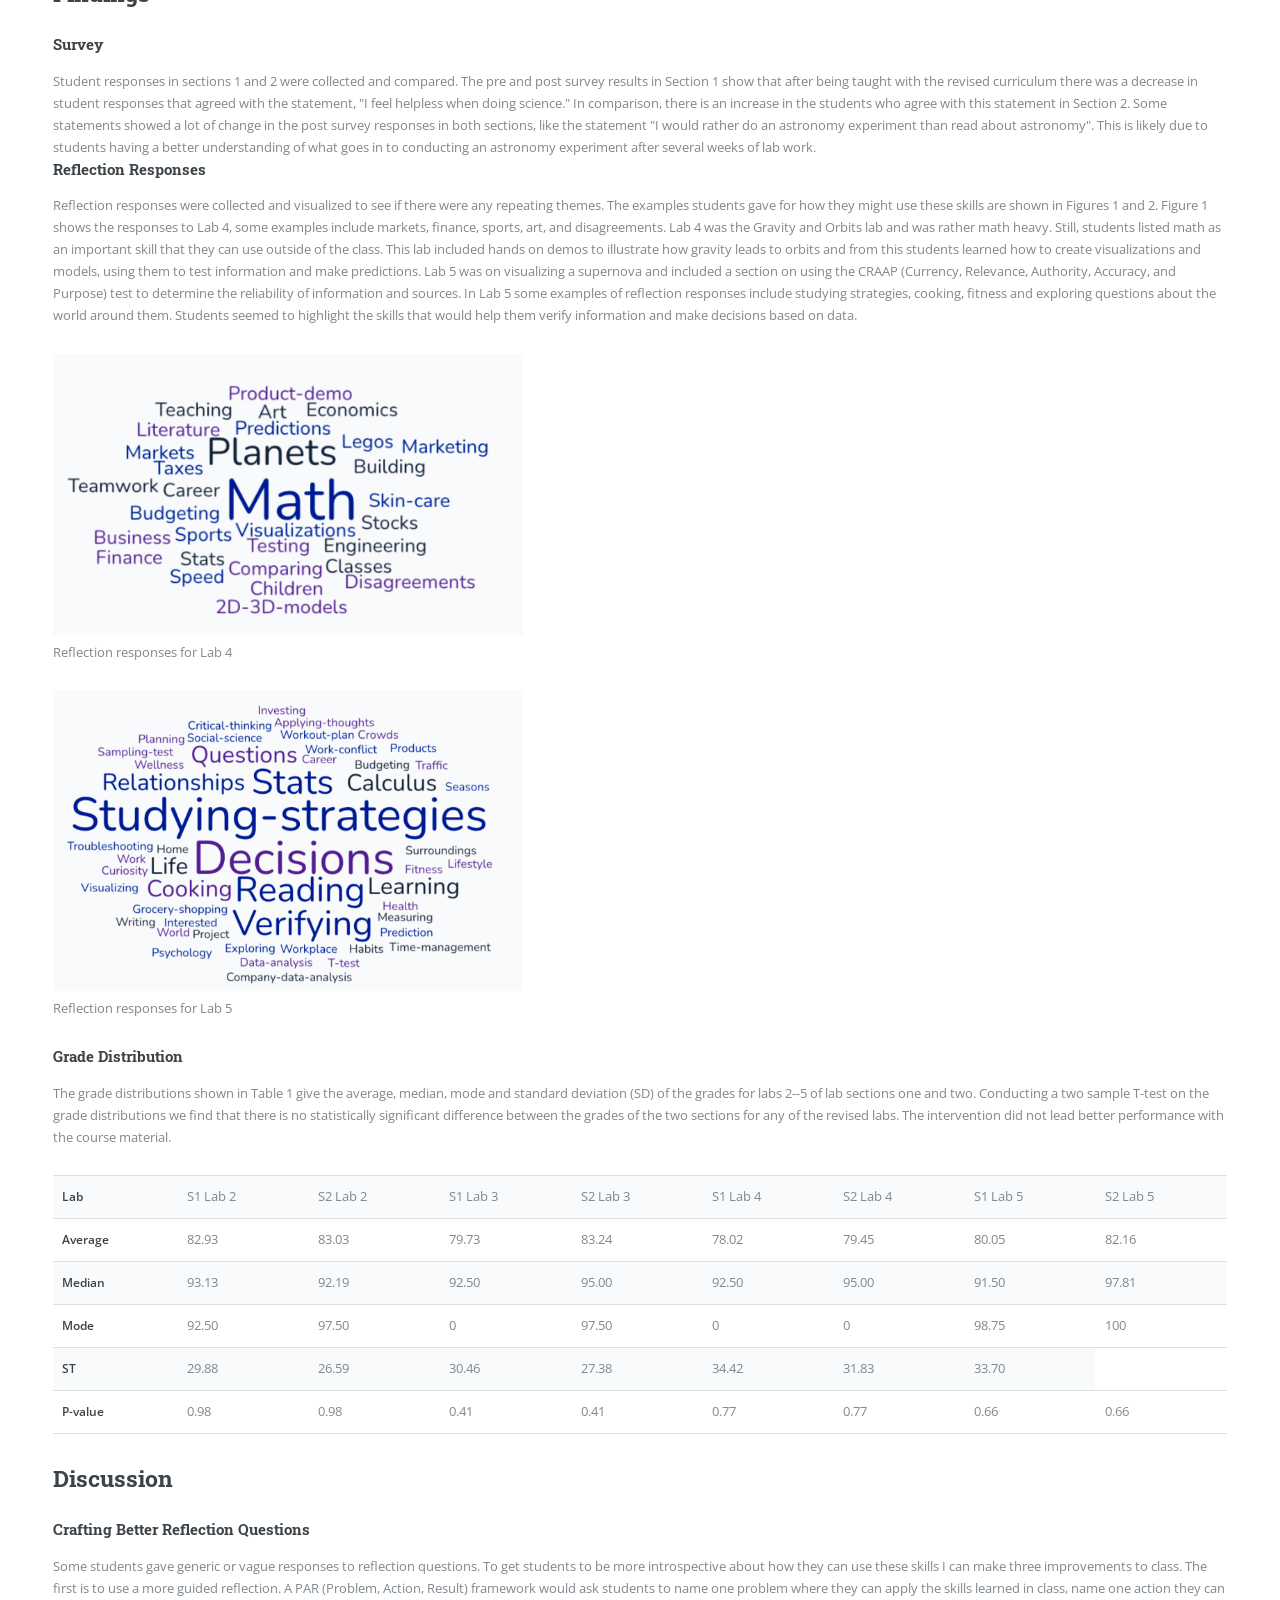
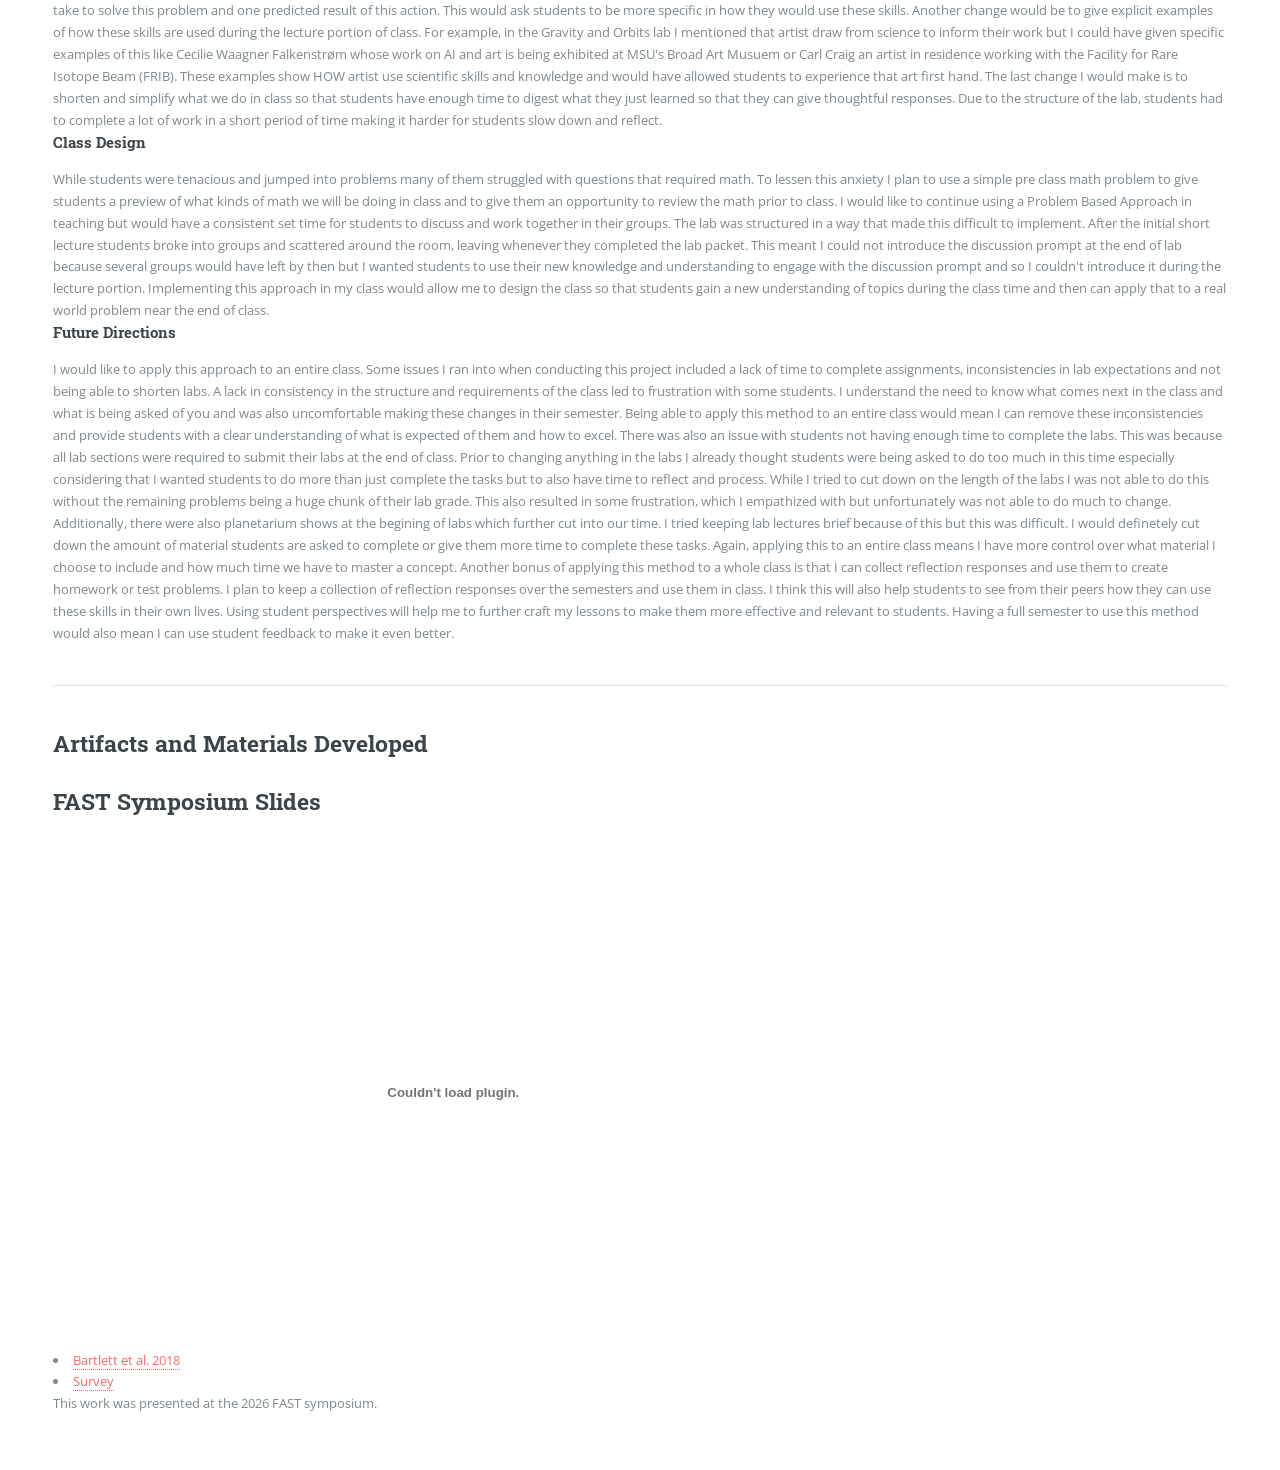
<file: FAST.html>
<!DOCTYPE HTML>
<!--
	Editorial by HTML5 UP
	html5up.net | @ajlkn
	Free for personal and commercial use under the CCA 3.0 license (html5up.net/license)
-->
<html>
	<head>
		<title>Mentored Teaching Project</title>
		<meta charset="utf-8" />
		<meta name="viewport" content="width=device-width, initial-scale=1, user-scalable=no" />
		<link rel="stylesheet" href="assets/css/main.css" />
	</head>
	<body class="is-preload">

		<!-- Wrapper -->
			<div id="wrapper">

				<!-- Main -->
					<div id="main">
						<div class="inner">

							<!-- Header -->
								<header id="header">
									<a
								href="FAST.html"
								class="logo"><strong>FAST Mentored
								Teaching
								Project</strong> </a>
								
								</header>

							<!-- Content -->
								<section>
									<header class="main">
						  <h1>Astronomy for non-STEM majors: Does teaching with a focus on science skills improve student learning outcomes?
						  </h1>
						

									</header>

									<!-- Content -->
										<h2
										id="content">Description
										of
									Project</h2>
										<p>A diverse range of students take science classes for all kinds of reasons. 
										Students will enter a course with different levels of experience with and interest in the subject material, and different levels of comfort with math. 
										Not every student who signs up for an intro science course will be excited by the material. So how do we motivate these students? 
										How do we teach science in a way that still offers something useful to students who will not use the subject material in their careers? 
										This project focuses on teaching the scientific method and science skills with the hope that students will learn to value them and use them in their own lives.
										I revised four intro astronomy labs using a Problem Based Approach (PBA) with a focus on developing scientific skills with the aim of answering the research questions; 
										How does this affect student's beliefs and feelings about astronomy and its relevance to them? How does this affect their performance with the material?</p>

						  <p>
This project worked with an introductory astronomy lab, ISP 205L: Visions of the Universe Lab. 
This course is for non-STEM majoring undergraduate students at Michigan State University. This lab covers a wide range of astronomy topics. 
The labs that were revised were Lab 2: Phases of the Moon, Lab 3: Seasons, Lab 4 : Gravity and Orbits, and Lab 5: Imaging and Exploding Star. 
Section 1 had the revised labs and section 2 did not, but both sections took the pre and post surveys. 
</p>
								

								
						  <hr class="major" />

					
						  

						  <h2
										id="content">Methods</h2>
										<p>The objectives of the study are listed as; 
										1. determine student's current feelings and beliefs about astronomy and its relevance on their lives, 
										2. assess and evaluate student’s lab grades in sections with and without the revised curriculum to see if they perform better, 
										3. compare and contrast student’s responses to the survey prior to and after being taught using the revised curriculum, and lastly 
										4. assess student reflections on the scientific skills they learned in lab. 
										To assess students' feelings about science, astronomy and lab work a survey was administered prior to and at the end of the study. 
										Grade distributions of the two lab sections for labs 2-5 were also analysed to see if there was any difference in performance. 
										At the end of each revised lab were two reflection questions, "what science skills did you use in lab today?" and "How might you use those skills outside of the lab?". 
										These responses were then collected and visualized. 
</p>

<h4> Survey </h4>
<p>
In January each lab section was given an introduction to the study. I explained the questions and motivations for the study and how the study would be conducted. 
On January 26 Section 1 was given a pre survey at the beginning of lab. The survey was administered as a QR code on a lecture slide and did not collect any identifiable information. 
Of the 90 students 80 filled out the survey. On January 27 the same survey was given to Section 2, of the 89 students 50 completed the survey. 
The survey questions were selected from Bartlett et al. 2018 a broader study on attitudes in astronomy. The entire survey consists of 65 statements ranked on a 5 point Likert Scale with 8 areas of focus including: Students' Interest in Astronomy, Interest in Science Outside of School, Practical Work in Science, Teacher's Actions in Science, Perceptions of Ability in Science, Future Aspirations in Science, The Benefits of Science, and Personal Relevance of School Science Bartlett et al. 2018. 
From this survey I selected 15 statements, listed in the Survey pdf. At the end of the study each section was given the same survey again to determine if there was any change in students' attitudes. 
For Section 1 this post survey was administered on February 23 and for Section 2 it was administered on February 24, right before students left for Spring Break. 
</p>

<h4> Lab Revisions </h4>

<p>
Labs 2-5 were revised using a Problem Based Approach and a focus on the scientific method and developing scientific skills. 
There are four major components to Problem Based Teaching starting with a concept overview. This was done in lab where the topic of study was introduced and briefly lectured on. 
Real world observations and student experiences were included in this step. The second tenet is using real world problems. 
In labs discussion prompts brought back what they learned and applied it to a problem they might find in their own lives. 
At some point in the lecture portion a discussion prompt is introduced that ties what is learned in class to some real world problem. 
To engage with this prompt students will need to use the knowledge they gained in class that day. 
The third component of Problem Based Teaching is group based problem solving. Each lab is worked out in groups where students are encouraged to discuss and problem solve together. 
The last component is structured reflection. At the end of each revised lab there are two reflection questions: What science skills did you learn in this lab? How might you use those skills outside of the classroom? 
</p>

<p>Additionally, each lab was structured using the scientific method. Each lab starts with a question, for 
Lab 2 Phases of the Moon our question was, "Why do we see phases of the moon?". I then motivate why we might care about this question, pulling from different careers and hobbies. 
Then we look at observation using local data and student experiences. I-clicker questions were used during the concept overview to keep students engaged. 
A hypothesis is presented to students and for the lab they work through questions to gain a better understanding and to test their model of understanding. 
The lab ends with the reflection questions. Throughout the labs the scientific method is continually highlighted, as are the science skills they may be learning. 
I make clear to students that I am not just considering traditional scientific skills such as making observations and collecting data. 
While these are important, I also consider skills such as teamwork, communication, math, resilience, creativity and writing. 
</p>

						  
						  <hr class="major" />
						  


						  <h2
id="content">Findings</h2>

<h4> Survey </h4>
Student responses in sections 1 and 2 were collected and compared. The pre and post survey results in Section 1 show that after being taught with the revised curriculum there was a decrease in student responses that agreed with the statement,
"I feel helpless when doing science." In comparison, there is an increase in the students who agree with this statement in Section 2. 
Some statements showed a lot of change in the post survey responses in both sections, like the statement "I would rather do an astronomy experiment than read about astronomy". 
This is likely due to students having a better understanding of what goes in to conducting an astronomy experiment after several weeks of lab work.

<h4> Reflection Responses </h4> 
										<p>Reflection responses were collected and visualized to see if there were any repeating themes. 
										The examples students gave for how they might use these skills are shown in Figures 1 and 2. 
										Figure 1 shows the responses to Lab 4, some examples include markets, finance, sports, art, and disagreements. 
										Lab 4 was the Gravity and Orbits lab and was rather math heavy. Still, students listed math as an important skill that they can use outside of the class. 
										This lab included hands on demos to illustrate how gravity leads to orbits and from this students learned how to create visualizations and models, using them to test information and make predictions. 
										Lab 5 was on visualizing a supernova and included a section on using the CRAAP (Currency, Relevance, Authority, Accuracy, and Purpose) test to determine the reliability of information and sources.  
										In Lab 5 some examples of reflection responses include studying strategies, cooking, fitness and exploring questions about the world around them. 
										Students seemed to highlight the skills that would help them verify information and make decisions based on data.  </p>


 <div class="image123">
  <div class="imgContainer">
    <img src="Lab4.png" alt="Lab 4" style="width:40%">
    <p>Reflection responses for Lab 4</p>
  </div>
  <div class="imgContainer">
    <img src="Lab5.png" alt="Lab 5" style="width:40%">
    <p> Reflection responses for Lab 5</p>
  </div>
</div> 


<h4> Grade Distribution </h4>
<p> The grade distributions shown in Table 1 give the average, median, mode and standard deviation (SD) of the grades for labs 2--5 of lab sections one and two. 
Conducting a two sample T-test on the grade distributions we find that there is no statistically significant difference between the grades of the two sections for any of the revised labs. 
The intervention did not lead better performance with the course material.
</p>

 <table>
  <tr>
    <th> Lab </th> 
    <td>S1 Lab 2</td>
    <td>S2 Lab 2</td>
    <td>S1 Lab 3</td>
    <td>S2 Lab 3</td>
    <td>S1 Lab 4</td>
    <td>S2 Lab 4</td>
    <td>S1 Lab 5</td>
    <td>S2 Lab 5</td>
  </tr>
  <tr>
    <th>Average</th>
    <td>82.93</td>
    <td>83.03</td>
    <td>79.73</td>
    <td>83.24</td>
    <td>78.02</td>
    <td>79.45</td>
    <td>80.05</td>
    <td>82.16</td>
  </tr>

  <tr>
    <th>Median</th>
    <td>93.13</td>
    <td>92.19</td>
    <td>92.50</td>
    <td>95.00</td>
    <td>92.50</td>
    <td>95.00</td>
    <td>91.50</td>
    <td>97.81</td>
  </tr>

  <tr>
    <th>Mode</th>
    <td>92.50</td>
    <td>97.50</td>
    <td>0</td>
    <td>97.50</td>
    <td>0</td>
    <td>0</td>
    <td>98.75</td>
    <td>100</td>
  </tr>

  <tr>
    <th>ST</th>
    <td>29.88</td>
    <td>26.59</td>
    <td>30.46</td>
    <td>27.38</td>
    <td>34.42</td>
    <td>31.83</td>
    <td>33.70</td>
  </tr>

  <tr>
    <th>P-value</th>
    <td>0.98</td>
    <td>0.98</td>
    <td>0.41</td>
    <td>0.41</td>
    <td>0.77</td>
    <td>0.77</td>
    <td>0.66</td>
    <td>0.66</td>
  </tr>
</table> 						  

						  <h2 id="content">Discussion</h2>


<h4> Crafting Better Reflection Questions </h4>
Some students gave generic or vague responses to reflection questions. To get students to be more introspective about how they can use these skills I can make three improvements to class. 
The first is to use a more guided reflection. A PAR (Problem, Action, Result) framework would ask students to name one problem where they can apply the skills learned in class, name one action they can take to solve this problem and one predicted result of this action. 
This would ask students to be more specific in how they would use these skills. Another change would be to give explicit examples of how these skills are used during the lecture portion of class. 
For example, in the Gravity and Orbits lab I mentioned that artist draw from science to inform their work but I could have given specific examples of this like Cecilie Waagner Falkenstrøm whose work on AI and art is being exhibited at MSU's Broad Art Musuem or Carl Craig an artist in residence working with the Facility for Rare Isotope Beam (FRIB). 
These examples show HOW artist use scientific skills and knowledge and would have allowed students to experience that art first hand. The last change I would make is to shorten and simplify what we do in class so that students have enough time to digest what they just learned so that they can give thoughtful responses. 
Due to the structure of the lab, students had to complete a lot of work in a short period of time making it harder for students slow down and reflect.

<h4> Class Design </h4>
While students were tenacious and jumped into problems many of them struggled with questions that required math. To lessen this anxiety I plan to use a simple pre class math problem to give students a preview of what kinds of math we will be doing in class and to give them an opportunity to review the math prior to class. 
I would like to continue using a Problem Based Approach in teaching but would have a consistent set time for students to discuss and work together in their groups. The lab was structured in a way that made this difficult to implement. 
After the initial short lecture students broke into groups and scattered around the room, leaving whenever they completed the lab packet. This meant I could not introduce the discussion prompt at the end of lab because several groups would have left by then but I wanted students to use their new knowledge and understanding to engage with the discussion prompt and so I couldn't introduce it during the lecture portion. 
Implementing this approach in my class would allow me to design the class so that students gain a new understanding of topics during the class time and then can apply that to a real world problem near the end of class. 

<h4> Future Directions </h4>
I would like to apply this approach to an entire class. Some issues I ran into when conducting this project included a lack of time to complete assignments, inconsistencies in lab expectations and not being able to shorten labs.
A lack in consistency in the structure and requirements of the class led to frustration with some students. I understand the need to know what comes next in the class and what is being asked of you and was also uncomfortable making these changes in their semester. 
Being able to apply this method to an entire class would mean I can remove these inconsistencies and provide students with a clear understanding of what is expected of them and how to excel. 
There was also an issue with students not having enough time to complete the labs. This was because all lab sections were required to submit their labs at the end of class. 
Prior to changing anything in the labs I already thought students were being asked to do too much in this time especially considering that I wanted students to do more than just complete the tasks but to also have time to reflect and process. 
While I tried to cut down on the length of the labs I was not able to do this without the remaining problems being a huge chunk of their lab grade. 
This also resulted in some frustration, which I empathized with but unfortunately was not able to do much to change. Additionally, there were also planetarium shows at the begining of labs which further cut into our time. 
I tried keeping lab lectures brief because of this but this was difficult. I would definetely cut down the amount of material students are asked to complete or give them more time to complete these tasks. 
Again, applying this to an entire class means I have more control over what material I choose to include and how much time we have to master a concept. 
Another bonus of applying this method to a whole class is that I can collect reflection responses and use them to create homework or test problems. 
I plan to keep a collection of reflection responses over the semesters and use them in class. I think this will also help students to see from their peers how they can use these skills in their own lives. 
Using student perspectives will help me to further craft my lessons to make them more effective and relevant to students. Having a full semester to use this method would also mean I can use student feedback to make it even better. 

<hr class="major" />


						  

									<h2>Artifacts
									and
									Materials
Developed</h2>

									
   <h2>FAST Symposium Slides</h2>
    <embed class="pdf" 
           src="FAST Pres.pdf"
width="800" height="500">
<li><a href="astro_survey.pdf">Bartlett et al. 2018</a></li>
<li><a href="FAST Survey Questions.pdf">Survey</a></li>


									<p>This work was presented at the 2026 FAST symposium.</p>
</section>

	</div>
					</div>

				<!-- Sidebar -->
					<div id="sidebar">
						<div class="inner">

							<!-- Search -->
								<section id="search" class="alt">
									<form method="post" action="#">
										<input type="text" name="query" id="query" placeholder="Search" />
									</form>
								</section>

							<!-- Menu -->
								<nav id="menu">
									<header class="major">
										<h2>Menu</h2>
									</header>
									<ul>
										<li><a href="index.html">Home</a></li>
										<li><a href="generic.html">Developing Discipline Related Teaching Strategies</a></li>
										<li><a href="elements.html">Creating Effective Learning Environments</a></li>
				                                                <li><a href="Comp3.html">Incorporating Tech in Teaching</a></li>
										<li><a href="Comp4.html">Understanding the University Context</a></li>
										<li><a href="Comp5.html">Assessing Student Learning</a></li>
										<li><a href="FAST.html">FAST Project</a></li>
									
									</ul>
								</nav>

					

							<!-- Section -->
								<section>
									<header class="major">
										<h2>Get in touch</h2>
									</header>
								
									<ul class="contact">
										<li class="icon solid fa-envelope"><a href="#">molinai1@msu.edu</a></li>
										
									</ul>
								</section>


							<!-- Footer -->
								<footer id="footer">
									<p class="copyright">&copy; Untitled. All rights reserved. Demo Images: <a href="https://unsplash.com">Unsplash</a>. Design: <a href="https://html5up.net">HTML5 UP</a>.</p>
								</footer>

						</div>
					</div>

			</div>

		<!-- Scripts -->
			<script src="assets/js/jquery.min.js"></script>
			<script src="assets/js/browser.min.js"></script>
			<script src="assets/js/breakpoints.min.js"></script>
			<script src="assets/js/util.js"></script>
			<script src="assets/js/main.js"></script>

	</body>
</html>
</file>
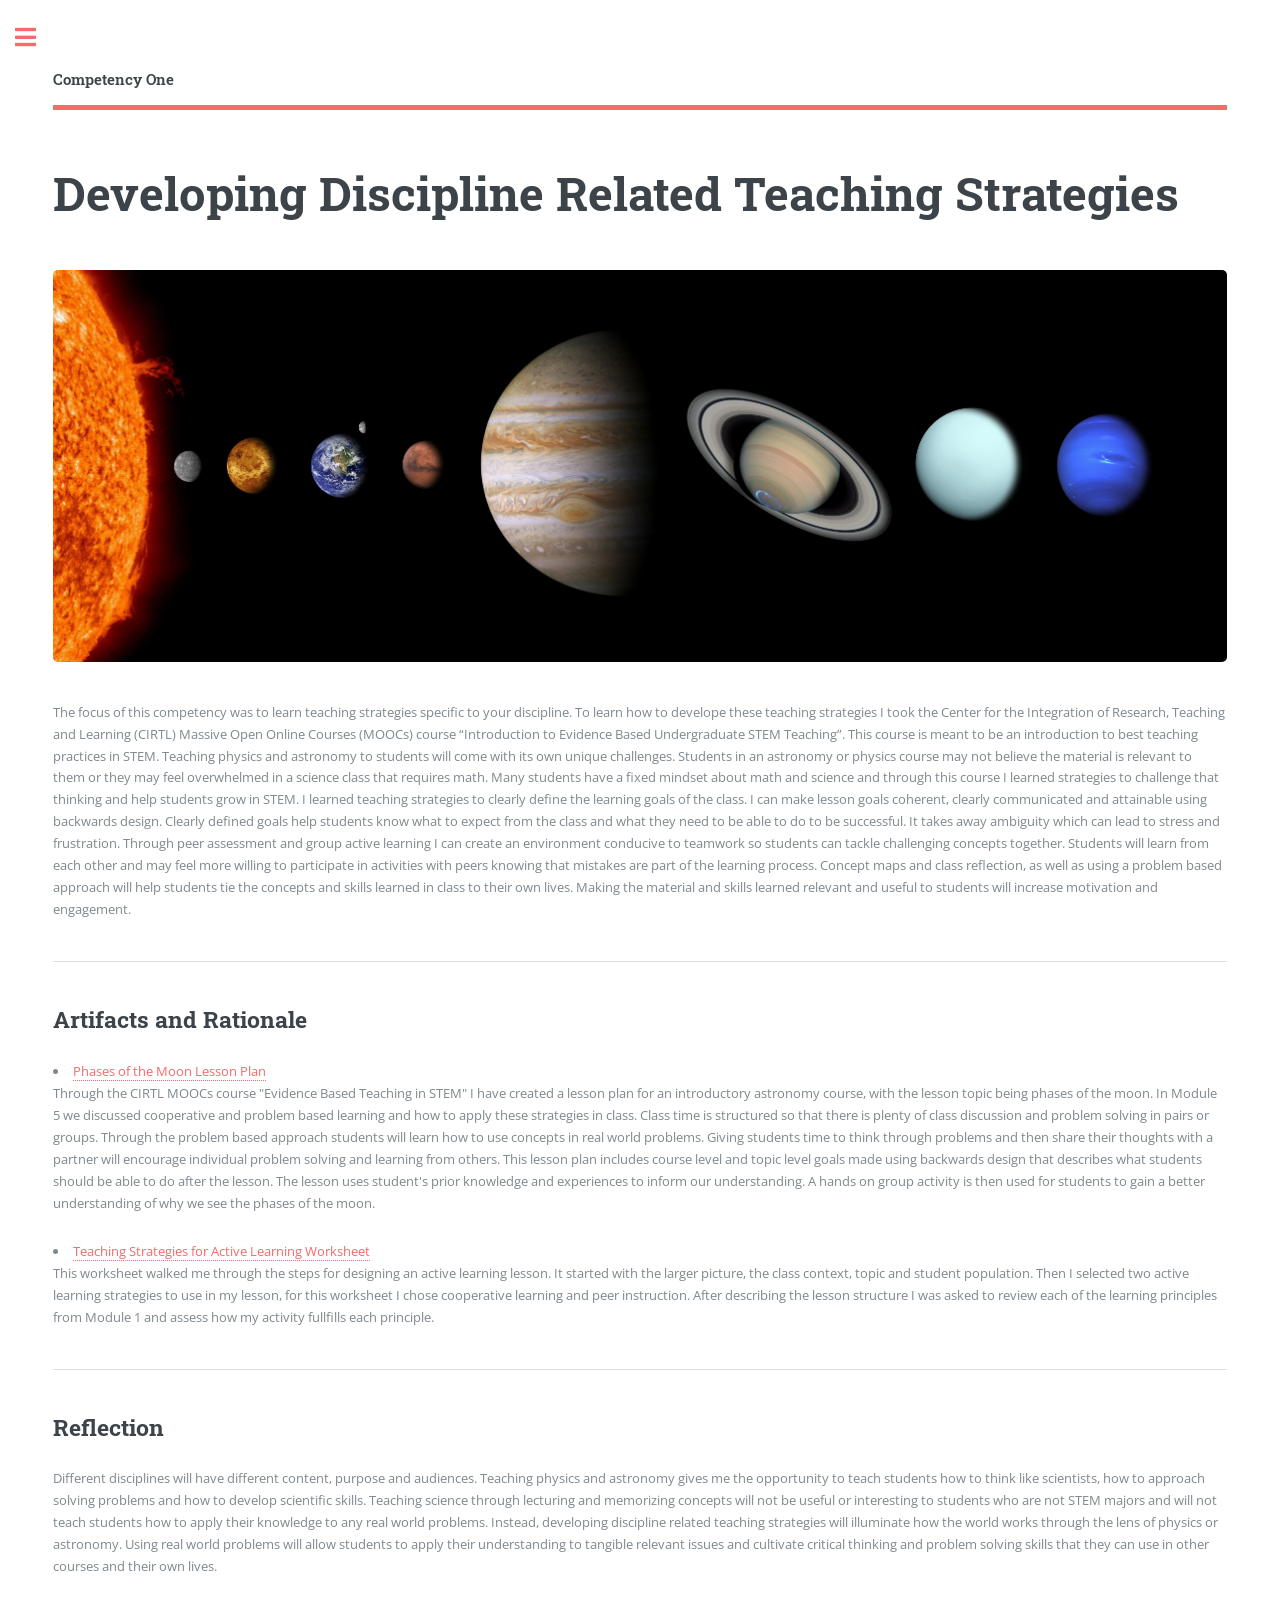
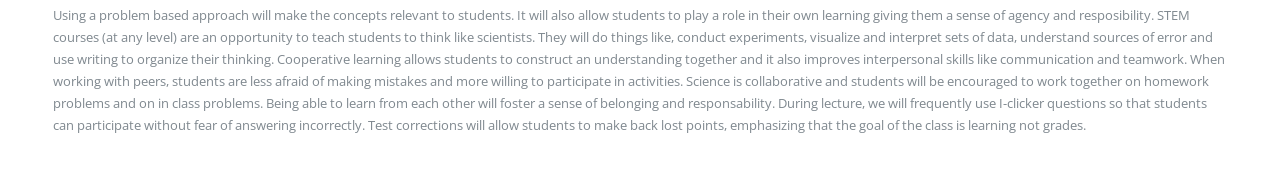
<file: generic.html>
<!DOCTYPE HTML>
<!--
	Editorial by HTML5 UP
	html5up.net | @ajlkn
	Free for personal and commercial use under the CCA 3.0 license (html5up.net/license)
-->
<html>
	<head>
		<title> Developing Discipline Related Teaching Strategies </title>
		<meta charset="utf-8" />
		<meta name="viewport" content="width=device-width, initial-scale=1, user-scalable=no" />
		<link rel="stylesheet" href="assets/css/main.css" />
	</head>
	<body class="is-preload">

		<!-- Wrapper -->
			<div id="wrapper">

				<!-- Main -->
					<div id="main">
						<div class="inner">

							<!-- Header -->
								<header id="header">
									<a
								href="index.html"
								class="logo"><strong>Competency
								One</strong> </a>
								
								</header>

							<!-- Content -->
								<section>
									<header class="main">
										<h1>Developing Discipline Related Teaching Strategies</h1>
									</header>

									<span class="image main"><img src="disc.jpg" alt="" /></span>

						  <p>The focus of this competency was to learn teaching strategies specific to your discipline. 
							  To learn how to develope these teaching strategies I took the Center for the Integration of Research, Teaching and Learning (CIRTL) Massive Open Online Courses (MOOCs) course “Introduction to Evidence Based Undergraduate STEM Teaching”. This course is meant to be an introduction to best teaching practices in STEM. 
							  Teaching physics and astronomy to students will come with its own unique challenges. Students in an astronomy or physics course may not believe the material is relevant to them or they may feel overwhelmed in a science class that requires math. 
							  Many students have a fixed mindset about math and science and through this course I learned strategies to challenge that thinking and help students grow in STEM. I learned teaching strategies to clearly define the learning goals of the class. 
							  I can make lesson goals coherent, clearly communicated and attainable using backwards design. Clearly defined goals help students know what to expect from the class and what they need to be able to do to be successful. It takes away ambiguity which can lead to stress and frustration. 
							  Through peer assessment and group active learning I can create an environment conducive to teamwork so students can tackle challenging concepts together.
							  Students will learn from each other and may feel more willing to participate in activities with peers knowing that mistakes are part of the learning process. 
							  Concept maps and class reflection, as well as using a problem based approach will help students tie the concepts and skills learned in class to their own lives. Making the material and skills learned relevant and useful to students will increase motivation and engagement. </p>
								
									<hr class="major" />

									<h2>Artifacts
									and Rationale</h2>

<li><a href="MOOCs_Lesson Plan.pdf">Phases of the Moon Lesson Plan</a></li>
<p>Through the CIRTL MOOCs course "Evidence Based Teaching in STEM" I have created a lesson plan for an introductory astronomy course, with the lesson topic being phases of the moon. In Module 5 we discussed cooperative and problem based learning and how to apply these strategies in class. Class time is structured so that there is plenty of class discussion and problem solving in pairs or groups. Through the problem based approach students will learn how to use concepts in real world problems. Giving students time to think through problems and then share their thoughts with a partner will encourage individual problem solving and learning from others. This lesson plan includes course level and topic level goals made using backwards design that describes what students should be able to do after the lesson. The lesson uses student's prior knowledge and experiences to inform our understanding. A hands on group activity is then used for students to gain a better understanding of why we see the phases of the moon. </p>


<li><a href="Mod5_assignment.pdf">Teaching Strategies for Active Learning Worksheet</a></li>
<p>This worksheet walked me through the steps for designing an active learning lesson. It started with the larger picture, the class context, topic and student population. Then I selected two active learning strategies to use in my lesson, for this worksheet I chose cooperative learning and peer instruction. After describing the lesson structure I was asked to review each of the learning principles from Module 1 and assess how my activity fullfills each principle.  </p>


									<hr class="major" />

<h2>Reflection</h2>

<p>
Different disciplines will have different content, purpose and audiences. Teaching physics and astronomy gives me the opportunity to teach students how to think like scientists, how to approach solving problems and how to develop scientific skills. 
	Teaching science through lecturing and memorizing concepts will not be useful or interesting to students who are not STEM majors and will not teach students how to apply their knowledge to any real world problems. 
	Instead, developing discipline related teaching strategies will illuminate how the world works through the lens of physics or astronomy. Using real world problems will allow students to apply their understanding to tangible relevant issues and cultivate critical thinking and problem solving skills that they can use in other courses and their own lives.
</p>

<p>
Using a problem based approach will make the concepts relevant to students. It will also allow students to play a role in their own learning giving them a sense of agency and resposibility. 
	STEM courses (at any level) are an opportunity to teach students to think like scientists. They will do things like, conduct experiments, visualize and interpret sets of data, understand sources of error and use writing to organize their thinking. 
	Cooperative learning allows students to construct an understanding together and it also improves interpersonal skills like communication and teamwork. When working with peers, students are less afraid of making mistakes and more willing to participate in activities. 
	Science is collaborative and students will be encouraged to work together on homework problems and on in class problems. Being able to learn from each other will foster a sense of belonging and responsability. 
	During lecture, we will frequently use I-clicker questions so that students can participate without fear of answering incorrectly. Test corrections will allow students to make back lost points, emphasizing that the goal of the class is learning not grades. 
</p>

								</section>

						</div>
					</div>

				<!-- Sidebar -->
					<div id="sidebar">
						<div class="inner">

							<!-- Search -->
								<section id="search" class="alt">
									<form method="post" action="#">
										<input type="text" name="query" id="query" placeholder="Search" />
									</form>
								</section>
							<!-- Menu -->
								<nav id="menu">
									<header class="major">
										<h2>Menu</h2>
									</header>
									<ul>
										<li><a href="index.html">Home</a></li>
										<li><a href="generic.html">Developing Discipline Related Teaching Strategies</a></li>
										<li><a href="elements.html">Creating Effective Learning Environments</a></li>
				                                                <li><a href="Comp3.html">Incorporating Tech in Teaching</a></li>
										<li><a href="Comp4.html">Understanding the University Context</a></li>
										<li><a href="Comp5.html">Assessing Student Learning</a></li>
										<li><a href="FAST.html">FAST Project</a></li>
									
									</ul>
								</nav>

							<!-- Section -->
								<section>
									<header class="major">
										<h2>Get in touch</h2>
									</header>
								
									<ul class="contact">
										<li class="icon solid fa-envelope"><a href="#">molinai1@msu.edu</a></li>
										
									</ul>
								</section>

							<!-- Footer -->
								<footer id="footer">
									<p class="copyright">&copy; Untitled. All rights reserved. Demo Images: <a href="https://unsplash.com">Unsplash</a>. Design: <a href="https://html5up.net">HTML5 UP</a>.</p>
								</footer>

						</div>
					</div>

			</div>

		<!-- Scripts -->
			<script src="assets/js/jquery.min.js"></script>
			<script src="assets/js/browser.min.js"></script>
			<script src="assets/js/breakpoints.min.js"></script>
			<script src="assets/js/util.js"></script>
			<script src="assets/js/main.js"></script>

	</body>
</html>
</file>
<file: assets/css/main.css>
@import url(fontawesome-all.min.css);
@import url("https://fonts.googleapis.com/css?family=Open+Sans:400,600,400italic,600italic|Roboto+Slab:400,700");
/*
	Editorial by HTML5 UP
	html5up.net | @ajlkn
	Free for personal and commercial use under the CCA 3.0 license (html5up.net/license)
*/
html, body, div, span, applet, object,
iframe, h1, h2, h3, h4, h5, h6, p, blockquote,
pre, a, abbr, acronym, address, big, cite,
code, del, dfn, em, img, ins, kbd, q, s, samp,
small, strike, strong, sub, sup, tt, var, b,
u, i, center, dl, dt, dd, ol, ul, li, fieldset,
form, label, legend, table, caption, tbody,
tfoot, thead, tr, th, td, article, aside,
canvas, details, embed, figure, figcaption,
footer, header, hgroup, menu, nav, output, ruby,
section, summary, time, mark, audio, video {
  margin: 0;
  padding: 0;
  border: 0;
  font-size: 100%;
  font: inherit;
  vertical-align: baseline; }

article, aside, details, figcaption, figure,
footer, header, hgroup, menu, nav, section {
  display: block; }

body {
  line-height: 1; }

ol, ul {
  list-style: none; }

blockquote, q {
  quotes: none; }
  blockquote:before, blockquote:after, q:before, q:after {
    content: '';
    content: none; }

table {
  border-collapse: collapse;
  border-spacing: 0; }

body {
  -webkit-text-size-adjust: none; }

mark {
  background-color: transparent;
  color: inherit; }

input::-moz-focus-inner {
  border: 0;
  padding: 0; }

input, select, textarea {
  -moz-appearance: none;
  -webkit-appearance: none;
  -ms-appearance: none;
  appearance: none; }

/* Basic */
@-ms-viewport {
  width: device-width; }

body {testing testing 123 
  -ms-overflow-style: scrollbar; }

@media screen and (max-width: 480px) {
  html, body {
    min-width: 320px; } }

html {
  box-sizing: border-box; }

*, *:before, *:after {
  box-sizing: inherit; }

body {HHHMMMMMMMMMM
  background: #ffffff; }
  body.is-preload *, body.is-preload *:before, body.is-preload *:after, body.is-resizing *, body.is-resizing *:before, body.is-resizing *:after {
    -moz-animation: none !important;
    -webkit-animation: none !important;
    -ms-animation: none !important;
    animation: none !important;
    -moz-transition: none !important;
    -webkit-transition: none !important;
    -ms-transition: none !important;
    transition: none !important; }

/* Type */
body, input, select, textarea {
  color: #7f888f;
  font-family: "Open Sans", sans-serif;
  font-size: 13pt;
  font-weight: 400;
  line-height: 1.65; }
  @media screen and (max-width: 1680px) {
    body, input, select, textarea {
      font-size: 11pt; } }
  @media screen and (max-width: 1280px) {
    body, input, select, textarea {
      font-size: 10pt; } }
  @media screen and (max-width: 360px) {
    body, input, select, textarea {
      font-size: 9pt; } }

a {
  -moz-transition: color 0.2s ease-in-out, border-bottom-color 0.2s ease-in-out;
  -webkit-transition: color 0.2s ease-in-out, border-bottom-color 0.2s ease-in-out;
  -ms-transition: color 0.2s ease-in-out, border-bottom-color 0.2s ease-in-out;
  transition: color 0.2s ease-in-out, border-bottom-color 0.2s ease-in-out;
  border-bottom: dotted 1px;
  color: #f56a6a;
  text-decoration: none; }
  a:hover {
    border-bottom-color: #f56a6a;
    color: #f56a6a !important; }
    a:hover strong {
      color: inherit; }

strong, b {
  color: #3d4449;
  font-weight: 600; }

em, i {
  font-style: italic; }

p {
  margin: 0 0 2em 0; }

h1, h2, h3, h4, h5, h6 {
  color: #3d4449;
  font-family: "Roboto Slab", serif;
  font-weight: 700;
  line-height: 1.5;
  margin: 0 0 1em 0; }
  h1 a, h2 a, h3 a, h4 a, h5 a, h6 a {
    color: inherit;
    text-decoration: none;
    border-bottom: 0; }

h1 {
  font-size: 4em;
  margin: 0 0 0.5em 0;
  line-height: 1.3; }

h2 {
  font-size: 1.75em; }

h3 {
  font-size: 1.25em; }

h4 {
  font-size: 1.1em; }

h5 {
  font-size: 0.9em; }

h6 {
  font-size: 0.7em; }

@media screen and (max-width: 1680px) {
  h1 {
    font-size: 3.5em; } }

@media screen and (max-width: 980px) {
  h1 {
    font-size: 3.25em; } }

@media screen and (max-width: 736px) {
  h1 {
    font-size: 2em;
    line-height: 1.4; }
  h2 {
    font-size: 1.5em; } }

sub {
  font-size: 0.8em;
  position: relative;
  top: 0.5em; }

sup {
  font-size: 0.8em;
  position: relative;
  top: -0.5em; }

blockquote {
  border-left: solid 3px rgba(210, 215, 217, 0.75);
  font-style: italic;
  margin: 0 0 2em 0;
  padding: 0.5em 0 0.5em 2em; }

code {
  background: rgba(230, 235, 237, 0.25);
  border-radius: 0.375em;
  border: solid 1px rgba(210, 215, 217, 0.75);
  font-family: "Courier New", monospace;
  font-size: 0.9em;
  margin: 0 0.25em;
  padding: 0.25em 0.65em; }

pre {
  -webkit-overflow-scrolling: touch;
  font-family: "Courier New", monospace;
  font-size: 0.9em;
  margin: 0 0 2em 0; }
  pre code {
    display: block;
    line-height: 1.75;
    padding: 1em 1.5em;
    overflow-x: auto; }

hr {
  border: 0;
  border-bottom: solid 1px rgba(210, 215, 217, 0.75);
  margin: 2em 0; }
  hr.major {
    margin: 3em 0; }

.align-left {
  text-align: left; }

.align-center {
  text-align: center; }

.align-right {
  text-align: right; }

/* Row */
.row {
  display: flex;
  flex-wrap: wrap;
  box-sizing: border-box;
  align-items: stretch; }
  .row > * {
    box-sizing: border-box; }
  .row.gtr-uniform > * > :last-child {
    margin-bottom: 0; }
  .row.aln-left {
    justify-content: flex-start; }
  .row.aln-center {
    justify-content: center; }
  .row.aln-right {
    justify-content: flex-end; }
  .row.aln-top {
    align-items: flex-start; }
  .row.aln-middle {
    align-items: center; }
  .row.aln-bottom {
    align-items: flex-end; }
  .row > .imp {
    order: -1; }
  .row > .col-1 {
    width: 8.33333%; }
  .row > .off-1 {
    margin-left: 8.33333%; }
  .row > .col-2 {
    width: 16.66667%; }
  .row > .off-2 {
    margin-left: 16.66667%; }
  .row > .col-3 {
    width: 25%; }
  .row > .off-3 {
    margin-left: 25%; }
  .row > .col-4 {
    width: 33.33333%; }
  .row > .off-4 {
    margin-left: 33.33333%; }
  .row > .col-5 {
    width: 41.66667%; }
  .row > .off-5 {
    margin-left: 41.66667%; }
  .row > .col-6 {
    width: 50%; }
  .row > .off-6 {
    margin-left: 50%; }
  .row > .col-7 {
    width: 58.33333%; }
  .row > .off-7 {
    margin-left: 58.33333%; }
  .row > .col-8 {
    width: 66.66667%; }
  .row > .off-8 {
    margin-left: 66.66667%; }
  .row > .col-9 {
    width: 75%; }
  .row > .off-9 {
    margin-left: 75%; }
  .row > .col-10 {
    width: 83.33333%; }
  .row > .off-10 {
    margin-left: 83.33333%; }
  .row > .col-11 {
    width: 91.66667%; }
  .row > .off-11 {
    margin-left: 91.66667%; }
  .row > .col-12 {
    width: 100%; }
  .row > .off-12 {
    margin-left: 100%; }
  .row.gtr-0 {
    margin-top: 0;
    margin-left: 0em; }
    .row.gtr-0 > * {
      padding: 0 0 0 0em; }
    .row.gtr-0.gtr-uniform {
      margin-top: 0em; }
      .row.gtr-0.gtr-uniform > * {
        padding-top: 0em; }
  .row.gtr-25 {
    margin-top: 0;
    margin-left: -0.375em; }
    .row.gtr-25 > * {
      padding: 0 0 0 0.375em; }
    .row.gtr-25.gtr-uniform {
      margin-top: -0.375em; }
      .row.gtr-25.gtr-uniform > * {
        padding-top: 0.375em; }
  .row.gtr-50 {
    margin-top: 0;
    margin-left: -0.75em; }
    .row.gtr-50 > * {
      padding: 0 0 0 0.75em; }
    .row.gtr-50.gtr-uniform {
      margin-top: -0.75em; }
      .row.gtr-50.gtr-uniform > * {
        padding-top: 0.75em; }
  .row {
    margin-top: 0;
    margin-left: -1.5em; }
    .row > * {
      padding: 0 0 0 1.5em; }
    .row.gtr-uniform {
      margin-top: -1.5em; }
      .row.gtr-uniform > * {
        padding-top: 1.5em; }
  .row.gtr-150 {
    margin-top: 0;
    margin-left: -2.25em; }
    .row.gtr-150 > * {
      padding: 0 0 0 2.25em; }
    .row.gtr-150.gtr-uniform {
      margin-top: -2.25em; }
      .row.gtr-150.gtr-uniform > * {
        padding-top: 2.25em; }
  .row.gtr-200 {
    margin-top: 0;
    margin-left: -3em; }
    .row.gtr-200 > * {
      padding: 0 0 0 3em; }
    .row.gtr-200.gtr-uniform {
      margin-top: -3em; }
      .row.gtr-200.gtr-uniform > * {
        padding-top: 3em; }
  @media screen and (max-width: 1680px) {
    .row {
      display: flex;
      flex-wrap: wrap;
      box-sizing: border-box;
      align-items: stretch; }
      .row > * {
        box-sizing: border-box; }
      .row.gtr-uniform > * > :last-child {
        margin-bottom: 0; }
      .row.aln-left {
        justify-content: flex-start; }
      .row.aln-center {
        justify-content: center; }
      .row.aln-right {
        justify-content: flex-end; }
      .row.aln-top {
        align-items: flex-start; }
      .row.aln-middle {
        align-items: center; }
      .row.aln-bottom {
        align-items: flex-end; }
      .row > .imp-xlarge {
        order: -1; }
      .row > .col-1-xlarge {
        width: 8.33333%; }
      .row > .off-1-xlarge {
        margin-left: 8.33333%; }
      .row > .col-2-xlarge {
        width: 16.66667%; }
      .row > .off-2-xlarge {
        margin-left: 16.66667%; }
      .row > .col-3-xlarge {
        width: 25%; }
      .row > .off-3-xlarge {
        margin-left: 25%; }
      .row > .col-4-xlarge {
        width: 33.33333%; }
      .row > .off-4-xlarge {
        margin-left: 33.33333%; }
      .row > .col-5-xlarge {
        width: 41.66667%; }
      .row > .off-5-xlarge {
        margin-left: 41.66667%; }
      .row > .col-6-xlarge {
        width: 50%; }
      .row > .off-6-xlarge {
        margin-left: 50%; }
      .row > .col-7-xlarge {
        width: 58.33333%; }
      .row > .off-7-xlarge {
        margin-left: 58.33333%; }
      .row > .col-8-xlarge {
        width: 66.66667%; }
      .row > .off-8-xlarge {
        margin-left: 66.66667%; }
      .row > .col-9-xlarge {
        width: 75%; }
      .row > .off-9-xlarge {
        margin-left: 75%; }
      .row > .col-10-xlarge {
        width: 83.33333%; }
      .row > .off-10-xlarge {
        margin-left: 83.33333%; }
      .row > .col-11-xlarge {
        width: 91.66667%; }
      .row > .off-11-xlarge {
        margin-left: 91.66667%; }
      .row > .col-12-xlarge {
        width: 100%; }
      .row > .off-12-xlarge {
        margin-left: 100%; }
      .row.gtr-0 {
        margin-top: 0;
        margin-left: 0em; }
        .row.gtr-0 > * {
          padding: 0 0 0 0em; }
        .row.gtr-0.gtr-uniform {
          margin-top: 0em; }
          .row.gtr-0.gtr-uniform > * {
            padding-top: 0em; }
      .row.gtr-25 {
        margin-top: 0;
        margin-left: -0.375em; }
        .row.gtr-25 > * {
          padding: 0 0 0 0.375em; }
        .row.gtr-25.gtr-uniform {
          margin-top: -0.375em; }
          .row.gtr-25.gtr-uniform > * {
            padding-top: 0.375em; }
      .row.gtr-50 {
        margin-top: 0;
        margin-left: -0.75em; }
        .row.gtr-50 > * {
          padding: 0 0 0 0.75em; }
        .row.gtr-50.gtr-uniform {
          margin-top: -0.75em; }
          .row.gtr-50.gtr-uniform > * {
            padding-top: 0.75em; }
      .row {
        margin-top: 0;
        margin-left: -1.5em; }
        .row > * {
          padding: 0 0 0 1.5em; }
        .row.gtr-uniform {
          margin-top: -1.5em; }
          .row.gtr-uniform > * {
            padding-top: 1.5em; }
      .row.gtr-150 {
        margin-top: 0;
        margin-left: -2.25em; }
        .row.gtr-150 > * {
          padding: 0 0 0 2.25em; }
        .row.gtr-150.gtr-uniform {
          margin-top: -2.25em; }
          .row.gtr-150.gtr-uniform > * {
            padding-top: 2.25em; }
      .row.gtr-200 {
        margin-top: 0;
        margin-left: -3em; }
        .row.gtr-200 > * {
          padding: 0 0 0 3em; }
        .row.gtr-200.gtr-uniform {
          margin-top: -3em; }
          .row.gtr-200.gtr-uniform > * {
            padding-top: 3em; } }
  @media screen and (max-width: 1280px) {
    .row {
      display: flex;
      flex-wrap: wrap;
      box-sizing: border-box;
      align-items: stretch; }
      .row > * {
        box-sizing: border-box; }
      .row.gtr-uniform > * > :last-child {
        margin-bottom: 0; }
      .row.aln-left {
        justify-content: flex-start; }
      .row.aln-center {
        justify-content: center; }
      .row.aln-right {
        justify-content: flex-end; }
      .row.aln-top {
        align-items: flex-start; }
      .row.aln-middle {
        align-items: center; }
      .row.aln-bottom {
        align-items: flex-end; }
      .row > .imp-large {
        order: -1; }
      .row > .col-1-large {
        width: 8.33333%; }
      .row > .off-1-large {
        margin-left: 8.33333%; }
      .row > .col-2-large {
        width: 16.66667%; }
      .row > .off-2-large {
        margin-left: 16.66667%; }
      .row > .col-3-large {
        width: 25%; }
      .row > .off-3-large {
        margin-left: 25%; }
      .row > .col-4-large {
        width: 33.33333%; }
      .row > .off-4-large {
        margin-left: 33.33333%; }
      .row > .col-5-large {
        width: 41.66667%; }
      .row > .off-5-large {
        margin-left: 41.66667%; }
      .row > .col-6-large {
        width: 50%; }
      .row > .off-6-large {
        margin-left: 50%; }
      .row > .col-7-large {
        width: 58.33333%; }
      .row > .off-7-large {
        margin-left: 58.33333%; }
      .row > .col-8-large {
        width: 66.66667%; }
      .row > .off-8-large {
        margin-left: 66.66667%; }
      .row > .col-9-large {
        width: 75%; }
      .row > .off-9-large {
        margin-left: 75%; }
      .row > .col-10-large {
        width: 83.33333%; }
      .row > .off-10-large {
        margin-left: 83.33333%; }
      .row > .col-11-large {
        width: 91.66667%; }
      .row > .off-11-large {
        margin-left: 91.66667%; }
      .row > .col-12-large {
        width: 100%; }
      .row > .off-12-large {
        margin-left: 100%; }
      .row.gtr-0 {
        margin-top: 0;
        margin-left: 0em; }
        .row.gtr-0 > * {
          padding: 0 0 0 0em; }
        .row.gtr-0.gtr-uniform {
          margin-top: 0em; }
          .row.gtr-0.gtr-uniform > * {
            padding-top: 0em; }
      .row.gtr-25 {
        margin-top: 0;
        margin-left: -0.375em; }
        .row.gtr-25 > * {
          padding: 0 0 0 0.375em; }
        .row.gtr-25.gtr-uniform {
          margin-top: -0.375em; }
          .row.gtr-25.gtr-uniform > * {
            padding-top: 0.375em; }
      .row.gtr-50 {
        margin-top: 0;
        margin-left: -0.75em; }
        .row.gtr-50 > * {
          padding: 0 0 0 0.75em; }
        .row.gtr-50.gtr-uniform {
          margin-top: -0.75em; }
          .row.gtr-50.gtr-uniform > * {
            padding-top: 0.75em; }
      .row {
        margin-top: 0;
        margin-left: -1.5em; }
        .row > * {
          padding: 0 0 0 1.5em; }
        .row.gtr-uniform {
          margin-top: -1.5em; }
          .row.gtr-uniform > * {
            padding-top: 1.5em; }
      .row.gtr-150 {
        margin-top: 0;
        margin-left: -2.25em; }
        .row.gtr-150 > * {
          padding: 0 0 0 2.25em; }
        .row.gtr-150.gtr-uniform {
          margin-top: -2.25em; }
          .row.gtr-150.gtr-uniform > * {
            padding-top: 2.25em; }
      .row.gtr-200 {
        margin-top: 0;
        margin-left: -3em; }
        .row.gtr-200 > * {
          padding: 0 0 0 3em; }
        .row.gtr-200.gtr-uniform {
          margin-top: -3em; }
          .row.gtr-200.gtr-uniform > * {
            padding-top: 3em; } }
  @media screen and (max-width: 980px) {
    .row {
      display: flex;
      flex-wrap: wrap;
      box-sizing: border-box;
      align-items: stretch; }
      .row > * {
        box-sizing: border-box; }
      .row.gtr-uniform > * > :last-child {
        margin-bottom: 0; }
      .row.aln-left {
        justify-content: flex-start; }
      .row.aln-center {
        justify-content: center; }
      .row.aln-right {
        justify-content: flex-end; }
      .row.aln-top {
        align-items: flex-start; }
      .row.aln-middle {
        align-items: center; }
      .row.aln-bottom {
        align-items: flex-end; }
      .row > .imp-medium {
        order: -1; }
      .row > .col-1-medium {
        width: 8.33333%; }
      .row > .off-1-medium {
        margin-left: 8.33333%; }
      .row > .col-2-medium {
        width: 16.66667%; }
      .row > .off-2-medium {
        margin-left: 16.66667%; }
      .row > .col-3-medium {
        width: 25%; }
      .row > .off-3-medium {
        margin-left: 25%; }
      .row > .col-4-medium {
        width: 33.33333%; }
      .row > .off-4-medium {
        margin-left: 33.33333%; }
      .row > .col-5-medium {
        width: 41.66667%; }
      .row > .off-5-medium {
        margin-left: 41.66667%; }
      .row > .col-6-medium {
        width: 50%; }
      .row > .off-6-medium {
        margin-left: 50%; }
      .row > .col-7-medium {
        width: 58.33333%; }
      .row > .off-7-medium {
        margin-left: 58.33333%; }
      .row > .col-8-medium {
        width: 66.66667%; }
      .row > .off-8-medium {
        margin-left: 66.66667%; }
      .row > .col-9-medium {
        width: 75%; }
      .row > .off-9-medium {
        margin-left: 75%; }
      .row > .col-10-medium {
        width: 83.33333%; }
      .row > .off-10-medium {
        margin-left: 83.33333%; }
      .row > .col-11-medium {
        width: 91.66667%; }
      .row > .off-11-medium {
        margin-left: 91.66667%; }
      .row > .col-12-medium {
        width: 100%; }
      .row > .off-12-medium {
        margin-left: 100%; }
      .row.gtr-0 {
        margin-top: 0;
        margin-left: 0em; }
        .row.gtr-0 > * {
          padding: 0 0 0 0em; }
        .row.gtr-0.gtr-uniform {
          margin-top: 0em; }
          .row.gtr-0.gtr-uniform > * {
            padding-top: 0em; }
      .row.gtr-25 {
        margin-top: 0;
        margin-left: -0.375em; }
        .row.gtr-25 > * {
          padding: 0 0 0 0.375em; }
        .row.gtr-25.gtr-uniform {
          margin-top: -0.375em; }
          .row.gtr-25.gtr-uniform > * {
            padding-top: 0.375em; }
      .row.gtr-50 {
        margin-top: 0;
        margin-left: -0.75em; }
        .row.gtr-50 > * {
          padding: 0 0 0 0.75em; }
        .row.gtr-50.gtr-uniform {
          margin-top: -0.75em; }
          .row.gtr-50.gtr-uniform > * {
            padding-top: 0.75em; }
      .row {
        margin-top: 0;
        margin-left: -1.5em; }
        .row > * {
          padding: 0 0 0 1.5em; }
        .row.gtr-uniform {
          margin-top: -1.5em; }
          .row.gtr-uniform > * {
            padding-top: 1.5em; }
      .row.gtr-150 {
        margin-top: 0;
        margin-left: -2.25em; }
        .row.gtr-150 > * {
          padding: 0 0 0 2.25em; }
        .row.gtr-150.gtr-uniform {
          margin-top: -2.25em; }
          .row.gtr-150.gtr-uniform > * {
            padding-top: 2.25em; }
      .row.gtr-200 {
        margin-top: 0;
        margin-left: -3em; }
        .row.gtr-200 > * {
          padding: 0 0 0 3em; }
        .row.gtr-200.gtr-uniform {
          margin-top: -3em; }
          .row.gtr-200.gtr-uniform > * {
            padding-top: 3em; } }
  @media screen and (max-width: 736px) {
    .row {
      display: flex;
      flex-wrap: wrap;
      box-sizing: border-box;
      align-items: stretch; }
      .row > * {
        box-sizing: border-box; }
      .row.gtr-uniform > * > :last-child {
        margin-bottom: 0; }
      .row.aln-left {
        justify-content: flex-start; }
      .row.aln-center {
        justify-content: center; }
      .row.aln-right {
        justify-content: flex-end; }
      .row.aln-top {
        align-items: flex-start; }
      .row.aln-middle {
        align-items: center; }
      .row.aln-bottom {
        align-items: flex-end; }
      .row > .imp-small {
        order: -1; }
      .row > .col-1-small {
        width: 8.33333%; }
      .row > .off-1-small {
        margin-left: 8.33333%; }
      .row > .col-2-small {
        width: 16.66667%; }
      .row > .off-2-small {
        margin-left: 16.66667%; }
      .row > .col-3-small {
        width: 25%; }
      .row > .off-3-small {
        margin-left: 25%; }
      .row > .col-4-small {
        width: 33.33333%; }
      .row > .off-4-small {
        margin-left: 33.33333%; }
      .row > .col-5-small {
        width: 41.66667%; }
      .row > .off-5-small {
        margin-left: 41.66667%; }
      .row > .col-6-small {
        width: 50%; }
      .row > .off-6-small {
        margin-left: 50%; }
      .row > .col-7-small {
        width: 58.33333%; }
      .row > .off-7-small {
        margin-left: 58.33333%; }
      .row > .col-8-small {
        width: 66.66667%; }
      .row > .off-8-small {
        margin-left: 66.66667%; }
      .row > .col-9-small {
        width: 75%; }
      .row > .off-9-small {
        margin-left: 75%; }
      .row > .col-10-small {
        width: 83.33333%; }
      .row > .off-10-small {
        margin-left: 83.33333%; }
      .row > .col-11-small {
        width: 91.66667%; }
      .row > .off-11-small {
        margin-left: 91.66667%; }
      .row > .col-12-small {
        width: 100%; }
      .row > .off-12-small {
        margin-left: 100%; }
      .row.gtr-0 {
        margin-top: 0;
        margin-left: 0em; }
        .row.gtr-0 > * {
          padding: 0 0 0 0em; }
        .row.gtr-0.gtr-uniform {
          margin-top: 0em; }
          .row.gtr-0.gtr-uniform > * {
            padding-top: 0em; }
      .row.gtr-25 {
        margin-top: 0;
        margin-left: -0.375em; }
        .row.gtr-25 > * {
          padding: 0 0 0 0.375em; }
        .row.gtr-25.gtr-uniform {
          margin-top: -0.375em; }
          .row.gtr-25.gtr-uniform > * {
            padding-top: 0.375em; }
      .row.gtr-50 {
        margin-top: 0;
        margin-left: -0.75em; }
        .row.gtr-50 > * {
          padding: 0 0 0 0.75em; }
        .row.gtr-50.gtr-uniform {
          margin-top: -0.75em; }
          .row.gtr-50.gtr-uniform > * {
            padding-top: 0.75em; }
      .row {
        margin-top: 0;
        margin-left: -1.5em; }
        .row > * {
          padding: 0 0 0 1.5em; }
        .row.gtr-uniform {
          margin-top: -1.5em; }
          .row.gtr-uniform > * {
            padding-top: 1.5em; }
      .row.gtr-150 {
        margin-top: 0;
        margin-left: -2.25em; }
        .row.gtr-150 > * {
          padding: 0 0 0 2.25em; }
        .row.gtr-150.gtr-uniform {
          margin-top: -2.25em; }
          .row.gtr-150.gtr-uniform > * {
            padding-top: 2.25em; }
      .row.gtr-200 {
        margin-top: 0;
        margin-left: -3em; }
        .row.gtr-200 > * {
          padding: 0 0 0 3em; }
        .row.gtr-200.gtr-uniform {
          margin-top: -3em; }
          .row.gtr-200.gtr-uniform > * {
            padding-top: 3em; } }
  @media screen and (max-width: 480px) {
    .row {
      display: flex;
      flex-wrap: wrap;
      box-sizing: border-box;
      align-items: stretch; }
      .row > * {
        box-sizing: border-box; }
      .row.gtr-uniform > * > :last-child {
        margin-bottom: 0; }
      .row.aln-left {
        justify-content: flex-start; }
      .row.aln-center {
        justify-content: center; }
      .row.aln-right {
        justify-content: flex-end; }
      .row.aln-top {
        align-items: flex-start; }
      .row.aln-middle {
        align-items: center; }
      .row.aln-bottom {
        align-items: flex-end; }
      .row > .imp-xsmall {
        order: -1; }
      .row > .col-1-xsmall {
        width: 8.33333%; }
      .row > .off-1-xsmall {
        margin-left: 8.33333%; }
      .row > .col-2-xsmall {
        width: 16.66667%; }
      .row > .off-2-xsmall {
        margin-left: 16.66667%; }
      .row > .col-3-xsmall {
        width: 25%; }
      .row > .off-3-xsmall {
        margin-left: 25%; }
      .row > .col-4-xsmall {
        width: 33.33333%; }
      .row > .off-4-xsmall {
        margin-left: 33.33333%; }
      .row > .col-5-xsmall {
        width: 41.66667%; }
      .row > .off-5-xsmall {
        margin-left: 41.66667%; }
      .row > .col-6-xsmall {
        width: 50%; }
      .row > .off-6-xsmall {
        margin-left: 50%; }
      .row > .col-7-xsmall {
        width: 58.33333%; }
      .row > .off-7-xsmall {
        margin-left: 58.33333%; }
      .row > .col-8-xsmall {
        width: 66.66667%; }
      .row > .off-8-xsmall {
        margin-left: 66.66667%; }
      .row > .col-9-xsmall {
        width: 75%; }
      .row > .off-9-xsmall {
        margin-left: 75%; }
      .row > .col-10-xsmall {
        width: 83.33333%; }
      .row > .off-10-xsmall {
        margin-left: 83.33333%; }
      .row > .col-11-xsmall {
        width: 91.66667%; }
      .row > .off-11-xsmall {
        margin-left: 91.66667%; }
      .row > .col-12-xsmall {
        width: 100%; }
      .row > .off-12-xsmall {
        margin-left: 100%; }
      .row.gtr-0 {
        margin-top: 0;
        margin-left: 0em; }
        .row.gtr-0 > * {
          padding: 0 0 0 0em; }
        .row.gtr-0.gtr-uniform {
          margin-top: 0em; }
          .row.gtr-0.gtr-uniform > * {
            padding-top: 0em; }
      .row.gtr-25 {
        margin-top: 0;
        margin-left: -0.375em; }
        .row.gtr-25 > * {
          padding: 0 0 0 0.375em; }
        .row.gtr-25.gtr-uniform {
          margin-top: -0.375em; }
          .row.gtr-25.gtr-uniform > * {
            padding-top: 0.375em; }
      .row.gtr-50 {
        margin-top: 0;
        margin-left: -0.75em; }
        .row.gtr-50 > * {
          padding: 0 0 0 0.75em; }
        .row.gtr-50.gtr-uniform {
          margin-top: -0.75em; }
          .row.gtr-50.gtr-uniform > * {
            padding-top: 0.75em; }
      .row {
        margin-top: 0;
        margin-left: -1.5em; }
        .row > * {
          padding: 0 0 0 1.5em; }
        .row.gtr-uniform {
          margin-top: -1.5em; }
          .row.gtr-uniform > * {
            padding-top: 1.5em; }
      .row.gtr-150 {
        margin-top: 0;
        margin-left: -2.25em; }
        .row.gtr-150 > * {
          padding: 0 0 0 2.25em; }
        .row.gtr-150.gtr-uniform {
          margin-top: -2.25em; }
          .row.gtr-150.gtr-uniform > * {
            padding-top: 2.25em; }
      .row.gtr-200 {
        margin-top: 0;
        margin-left: -3em; }
        .row.gtr-200 > * {
          padding: 0 0 0 3em; }
        .row.gtr-200.gtr-uniform {
          margin-top: -3em; }
          .row.gtr-200.gtr-uniform > * {
            padding-top: 3em; } }

/* Section/Article */
section.special, article.special {
  text-align: center; }

header p {
  font-family: "Roboto Slab", serif;
  font-size: 1em;
  font-weight: 400;
  letter-spacing: 0.075em;
  margin-top: -0.5em;
  text-transform: uppercase; }

header.major > :last-child {
  border-bottom: solid 3px #f56a6a;
  display: inline-block;
  margin: 0 0 2em 0;
  padding: 0 0.75em 0.5em 0; }

header.main > :last-child {
  margin: 0 0 1em 0; }

/* Form */
form {
  margin: 0 0 2em 0; }

label {
  color: #3d4449;
  display: block;
  font-size: 0.9em;
  font-weight: 600;
  margin: 0 0 1em 0; }

input[type="text"],
input[type="password"],
input[type="email"],
input[type="tel"],
input[type="search"],
input[type="url"],
select,
textarea {
  -moz-appearance: none;
  -webkit-appearance: none;
  -ms-appearance: none;
  appearance: none;
  background: #ffffff;
  border-radius: 0.375em;
  border: none;
  border: solid 1px rgba(210, 215, 217, 0.75);
  color: inherit;
  display: block;
  outline: 0;
  padding: 0 1em;
  text-decoration: none;
  width: 100%; }
  input[type="text"]:invalid,
  input[type="password"]:invalid,
  input[type="email"]:invalid,
  input[type="tel"]:invalid,
  input[type="search"]:invalid,
  input[type="url"]:invalid,
  select:invalid,
  textarea:invalid {
    box-shadow: none; }
  input[type="text"]:focus,
  input[type="password"]:focus,
  input[type="email"]:focus,
  input[type="tel"]:focus,
  input[type="search"]:focus,
  input[type="url"]:focus,
  select:focus,
  textarea:focus {
    border-color: #f56a6a;
    box-shadow: 0 0 0 1px #f56a6a; }

select {
  background-image: url("data:image/svg+xml;charset=utf8,%3Csvg xmlns='http://www.w3.org/2000/svg' width='40' height='40' preserveAspectRatio='none' viewBox='0 0 40 40'%3E%3Cpath d='M9.4,12.3l10.4,10.4l10.4-10.4c0.2-0.2,0.5-0.4,0.9-0.4c0.3,0,0.6,0.1,0.9,0.4l3.3,3.3c0.2,0.2,0.4,0.5,0.4,0.9 c0,0.4-0.1,0.6-0.4,0.9L20.7,31.9c-0.2,0.2-0.5,0.4-0.9,0.4c-0.3,0-0.6-0.1-0.9-0.4L4.3,17.3c-0.2-0.2-0.4-0.5-0.4-0.9 c0-0.4,0.1-0.6,0.4-0.9l3.3-3.3c0.2-0.2,0.5-0.4,0.9-0.4S9.1,12.1,9.4,12.3z' fill='rgba(210, 215, 217, 0.75)' /%3E%3C/svg%3E");
  background-size: 1.25em;
  background-repeat: no-repeat;
  background-position: calc(100% - 1em) center;
  height: 2.75em;
  padding-right: 2.75em;
  text-overflow: ellipsis; }
  select option {
    color: #3d4449;
    background: #ffffff; }
  select:focus::-ms-value {
    background-color: transparent; }
  select::-ms-expand {
    display: none; }

input[type="text"],
input[type="password"],
input[type="email"],
input[type="tel"],
input[type="search"],
input[type="url"],
select {
  height: 2.75em; }

textarea {
  padding: 0.75em 1em; }

input[type="checkbox"],
input[type="radio"] {
  -moz-appearance: none;
  -webkit-appearance: none;
  -ms-appearance: none;
  appearance: none;
  display: block;
  float: left;
  margin-right: -2em;
  opacity: 0;
  width: 1em;
  z-index: -1; }
  input[type="checkbox"] + label,
  input[type="radio"] + label {
    text-decoration: none;
    color: #7f888f;
    cursor: pointer;
    display: inline-block;
    font-size: 1em;
    font-weight: 400;
    padding-left: 2.4em;
    padding-right: 0.75em;
    position: relative; }
    input[type="checkbox"] + label:before,
    input[type="radio"] + label:before {
      -moz-osx-font-smoothing: grayscale;
      -webkit-font-smoothing: antialiased;
      display: inline-block;
      font-style: normal;
      font-variant: normal;
      text-rendering: auto;
      line-height: 1;
      text-transform: none !important;
      font-family: 'Font Awesome 5 Free';
      font-weight: 900; }
    input[type="checkbox"] + label:before,
    input[type="radio"] + label:before {
      background: #ffffff;
      border-radius: 0.375em;
      border: solid 1px rgba(210, 215, 217, 0.75);
      content: '';
      display: inline-block;
      font-size: 0.8em;
      height: 2.0625em;
      left: 0;
      line-height: 2.0625em;
      position: absolute;
      text-align: center;
      top: 0;
      width: 2.0625em; }
  input[type="checkbox"]:checked + label:before,
  input[type="radio"]:checked + label:before {
    background: #3d4449;
    border-color: #3d4449;
    color: #ffffff;
    content: '\f00c'; }
  input[type="checkbox"]:focus + label:before,
  input[type="radio"]:focus + label:before {
    border-color: #f56a6a;
    box-shadow: 0 0 0 1px #f56a6a; }

input[type="checkbox"] + label:before {
  border-radius: 0.375em; }

input[type="radio"] + label:before {
  border-radius: 100%; }

::-webkit-input-placeholder {
  color: #9fa3a6 !important;
  opacity: 1.0; }

:-moz-placeholder {
  color: #9fa3a6 !important;
  opacity: 1.0; }

::-moz-placeholder {
  color: #9fa3a6 !important;
  opacity: 1.0; }

:-ms-input-placeholder {
  color: #9fa3a6 !important;
  opacity: 1.0; }

/* Box */
.box {
  border-radius: 0.375em;
  border: solid 1px rgba(210, 215, 217, 0.75);
  margin-bottom: 2em;
  padding: 1.5em; }
  .box > :last-child,
  .box > :last-child > :last-child,
  .box > :last-child > :last-child > :last-child {
    margin-bottom: 0; }
  .box.alt {
    border: 0;
    border-radius: 0;
    padding: 0; }

/* Icon */
.icon {
  text-decoration: none;
  border-bottom: none;
  position: relative; }
  .icon:before {
    -moz-osx-font-smoothing: grayscale;
    -webkit-font-smoothing: antialiased;
    display: inline-block;
    font-style: normal;
    font-variant: normal;
    text-rendering: auto;
    line-height: 1;
    text-transform: none !important;
    font-family: 'Font Awesome 5 Free';
    font-weight: 400; }
  .icon > .label {
    display: none; }
  .icon:before {
    line-height: inherit; }
  .icon.solid:before {
    font-weight: 900; }
  .icon.brands:before {
    font-family: 'Font Awesome 5 Brands'; }

/* Image */
.image {
  border-radius: 0.375em;
  border: 0;
  display: inline-block;
  position: relative; }
  .image img {
    border-radius: 0.375em;
    display: block; }
  .image.left, .image.right {
    max-width: 40%; }
    .image.left img, .image.right img {
      width: 100%; }
  .image.left {
    float: left;
    padding: 0 1.5em 1em 0;
    top: 0.25em; }
  .image.right {
    float: right;
    padding: 0 0 1em 1.5em;
    top: 0.25em; }
  .image.fit {
    display: block;
    margin: 0 0 2em 0;
    width: 100%; }
    .image.fit img {
      width: 100%; }
  .image.main {
    display: block;
    margin: 0 0 3em 0;
    width: 100%; }
    .image.main img {
      width: 100%; }

a.image {
  overflow: hidden; }
  a.image img {
    -moz-transition: -moz-transform 0.2s ease;
    -webkit-transition: -webkit-transform 0.2s ease;
    -ms-transition: -ms-transform 0.2s ease;
    transition: transform 0.2s ease; }
  a.image:hover img {
    -moz-transform: scale(1.075);
    -webkit-transform: scale(1.075);
    -ms-transform: scale(1.075);
    transform: scale(1.075); }

/* List */
ol {
  list-style: decimal;
  margin: 0 0 2em 0;
  padding-left: 1.25em; }
  ol li {
    padding-left: 0.25em; }

ul {
  list-style: disc;
  margin: 0 0 2em 0;
  padding-left: 1em; }
  ul li {
    padding-left: 0.5em; }
  ul.alt {
    list-style: none;
    padding-left: 0; }
    ul.alt li {
      border-top: solid 1px rgba(210, 215, 217, 0.75);
      padding: 0.5em 0; }
      ul.alt li:first-child {
        border-top: 0;
        padding-top: 0; }

dl {
  margin: 0 0 2em 0; }
  dl dt {
    display: block;
    font-weight: 600;
    margin: 0 0 1em 0; }
  dl dd {
    margin-left: 2em; }

/* Actions */
ul.actions {
  display: -moz-flex;
  display: -webkit-flex;
  display: -ms-flex;
  display: flex;
  cursor: default;
  list-style: none;
  margin-left: -1em;
  padding-left: 0; }
  ul.actions li {
    padding: 0 0 0 1em;
    vertical-align: middle; }
  ul.actions.special {
    -moz-justify-content: center;
    -webkit-justify-content: center;
    -ms-justify-content: center;
    justify-content: center;
    width: 100%;
    margin-left: 0; }
    ul.actions.special li:first-child {
      padding-left: 0; }
  ul.actions.stacked {
    -moz-flex-direction: column;
    -webkit-flex-direction: column;
    -ms-flex-direction: column;
    flex-direction: column;
    margin-left: 0; }
    ul.actions.stacked li {
      padding: 1.3em 0 0 0; }
      ul.actions.stacked li:first-child {
        padding-top: 0; }
  ul.actions.fit {
    width: calc(100% + 1em); }
    ul.actions.fit li {
      -moz-flex-grow: 1;
      -webkit-flex-grow: 1;
      -ms-flex-grow: 1;
      flex-grow: 1;
      -moz-flex-shrink: 1;
      -webkit-flex-shrink: 1;
      -ms-flex-shrink: 1;
      flex-shrink: 1;
      width: 100%; }
      ul.actions.fit li > * {
        width: 100%; }
    ul.actions.fit.stacked {
      width: 100%; }

/* Icons */
ul.icons {
  cursor: default;
  list-style: none;
  padding-left: 0; }
  ul.icons li {
    display: inline-block;
    padding: 0 1em 0 0; }
    ul.icons li:last-child {
      padding-right: 0; }
    ul.icons li .icon {
      color: inherit; }
      ul.icons li .icon:before {
        font-size: 1.25em; }

/* Contact */
ul.contact {
  list-style: none;
  padding: 0; }
  ul.contact li {
    text-decoration: none;
    border-top: solid 1px rgba(210, 215, 217, 0.75);
    margin: 1.5em 0 0 0;
    padding: 1.5em 0 0 3em;
    position: relative; }
    ul.contact li:before {
      -moz-osx-font-smoothing: grayscale;
      -webkit-font-smoothing: antialiased;
      display: inline-block;
      font-style: normal;
      font-variant: normal;
      text-rendering: auto;
      line-height: 1;
      text-transform: none !important;
      font-family: 'Font Awesome 5 Free';
      font-weight: 400; }
    ul.contact li:before {
      color: #f56a6a;
      display: inline-block;
      font-size: 1.5em;
      height: 1.125em;
      left: 0;
      line-height: 1.125em;
      position: absolute;
      text-align: center;
      top: 1em;
      width: 1.5em; }
    ul.contact li:first-child {
      border-top: 0;
      margin-top: 0;
      padding-top: 0; }
      ul.contact li:first-child:before {
        top: 0; }
    ul.contact li a {
      color: inherit; }

/* Pagination */
ul.pagination {
  cursor: default;
  list-style: none;
  padding-left: 0; }
  ul.pagination li {
    display: inline-block;
    padding-left: 0;
    vertical-align: middle; }
    ul.pagination li > .page {
      -moz-transition: background-color 0.2s ease-in-out, color 0.2s ease-in-out;
      -webkit-transition: background-color 0.2s ease-in-out, color 0.2s ease-in-out;
      -ms-transition: background-color 0.2s ease-in-out, color 0.2s ease-in-out;
      transition: background-color 0.2s ease-in-out, color 0.2s ease-in-out;
      border-bottom: 0;
      border-radius: 0.375em;
      display: inline-block;
      font-size: 0.8em;
      font-weight: 600;
      height: 2em;
      line-height: 2em;
      margin: 0 0.125em;
      min-width: 2em;
      padding: 0 0.5em;
      text-align: center; }
      ul.pagination li > .page.active {
        background-color: #f56a6a;
        color: #ffffff !important; }
        ul.pagination li > .page.active:hover {
          background-color: #f67878; }
        ul.pagination li > .page.active:active {
          background-color: #f45c5c; }
    ul.pagination li:first-child {
      padding-right: 0.75em; }
    ul.pagination li:last-child {
      padding-left: 0.75em; }
  @media screen and (max-width: 480px) {
    ul.pagination li:nth-child(n+2):nth-last-child(n+2) {
      display: none; }
    ul.pagination li:first-child {
      padding-right: 0; } }

/* Table */
.table-wrapper {
  -webkit-overflow-scrolling: touch;
  overflow-x: auto; }

table {
  margin: 0 0 2em 0;
  width: 100%; }
  table tbody tr {
    border: solid 1px rgba(210, 215, 217, 0.75);
    border-left: 0;
    border-right: 0; }
    table tbody tr:nth-child(2n + 1) {
      background-color: rgba(230, 235, 237, 0.25); }
  table td {
    padding: 0.75em 0.75em; }
  table th {
    color: #3d4449;
    font-size: 0.9em;
    font-weight: 600;
    padding: 0 0.75em 0.75em 0.75em;
    text-align: left; }
  table thead {
    border-bottom: solid 2px rgba(210, 215, 217, 0.75); }
  table tfoot {
    border-top: solid 2px rgba(210, 215, 217, 0.75); }
  table.alt {
    border-collapse: separate; }
    table.alt tbody tr td {
      border: solid 1px rgba(210, 215, 217, 0.75);
      border-left-width: 0;
      border-top-width: 0; }
      table.alt tbody tr td:first-child {
        border-left-width: 1px; }
    table.alt tbody tr:first-child td {
      border-top-width: 1px; }
    table.alt thead {
      border-bottom: 0; }
    table.alt tfoot {
      border-top: 0; }

/* Button */
input[type="submit"],
input[type="reset"],
input[type="button"],
button,
.button {
  -moz-appearance: none;
  -webkit-appearance: none;
  -ms-appearance: none;
  appearance: none;
  -moz-transition: background-color 0.2s ease-in-out, color 0.2s ease-in-out;
  -webkit-transition: background-color 0.2s ease-in-out, color 0.2s ease-in-out;
  -ms-transition: background-color 0.2s ease-in-out, color 0.2s ease-in-out;
  transition: background-color 0.2s ease-in-out, color 0.2s ease-in-out;
  background-color: transparent;
  border-radius: 0.375em;
  border: 0;
  box-shadow: inset 0 0 0 2px #f56a6a;
  color: #f56a6a !important;
  cursor: pointer;
  display: inline-block;
  font-family: "Roboto Slab", serif;
  font-size: 0.8em;
  font-weight: 700;
  height: 3.5em;
  letter-spacing: 0.075em;
  line-height: 3.5em;
  padding: 0 2.25em;
  text-align: center;
  text-decoration: none;
  text-transform: uppercase;
  white-space: nowrap; }
  input[type="submit"]:hover,
  input[type="reset"]:hover,
  input[type="button"]:hover,
  button:hover,
  .button:hover {
    background-color: rgba(245, 106, 106, 0.05); }
  input[type="submit"]:active,
  input[type="reset"]:active,
  input[type="button"]:active,
  button:active,
  .button:active {
    background-color: rgba(245, 106, 106, 0.15); }
  input[type="submit"].icon:before,
  input[type="reset"].icon:before,
  input[type="button"].icon:before,
  button.icon:before,
  .button.icon:before {
    margin-right: 0.5em; }
  input[type="submit"].fit,
  input[type="reset"].fit,
  input[type="button"].fit,
  button.fit,
  .button.fit {
    width: 100%; }
  input[type="submit"].small,
  input[type="reset"].small,
  input[type="button"].small,
  button.small,
  .button.small {
    font-size: 0.6em; }
  input[type="submit"].large,
  input[type="reset"].large,
  input[type="button"].large,
  button.large,
  .button.large {
    font-size: 1em;
    height: 3.65em;
    line-height: 3.65em; }
  input[type="submit"].primary,
  input[type="reset"].primary,
  input[type="button"].primary,
  button.primary,
  .button.primary {
    background-color: #f56a6a;
    box-shadow: none;
    color: #ffffff !important; }
    input[type="submit"].primary:hover,
    input[type="reset"].primary:hover,
    input[type="button"].primary:hover,
    button.primary:hover,
    .button.primary:hover {
      background-color: #f67878; }
    input[type="submit"].primary:active,
    input[type="reset"].primary:active,
    input[type="button"].primary:active,
    button.primary:active,
    .button.primary:active {
      background-color: #f45c5c; }
  input[type="submit"].disabled, input[type="submit"]:disabled,
  input[type="reset"].disabled,
  input[type="reset"]:disabled,
  input[type="button"].disabled,
  input[type="button"]:disabled,
  button.disabled,
  button:disabled,
  .button.disabled,
  .button:disabled {
    pointer-events: none;
    opacity: 0.25; }

/* Mini Posts */
.mini-posts article {
  border-top: solid 1px rgba(210, 215, 217, 0.75);
  margin-top: 2em;
  padding-top: 2em; }
  .mini-posts article .image {
    display: block;
    margin: 0 0 1.5em 0; }
    .mini-posts article .image img {
      display: block;
      width: 100%; }
  .mini-posts article:first-child {
    border-top: 0;
    margin-top: 0;
    padding-top: 0; }

/* Features */
.features {
  display: -moz-flex;
  display: -webkit-flex;
  display: -ms-flex;
  display: flex;
  -moz-flex-wrap: wrap;
  -webkit-flex-wrap: wrap;
  -ms-flex-wrap: wrap;
  flex-wrap: wrap;
  margin: 0 0 2em -3em;
  width: calc(100% + 3em); }
  .features article {
    -moz-align-items: center;
    -webkit-align-items: center;
    -ms-align-items: center;
    align-items: center;
    display: -moz-flex;
    display: -webkit-flex;
    display: -ms-flex;
    display: flex;
    margin: 0 0 3em 3em;
    position: relative;
    width: calc(50% - 3em); }
    .features article:nth-child(2n - 1) {
      margin-right: 1.5em; }
    .features article:nth-child(2n) {
      margin-left: 1.5em; }
    .features article:nth-last-child(1), .features article:nth-last-child(2) {
      margin-bottom: 0; }
    .features article .icon {
      -moz-flex-grow: 0;
      -webkit-flex-grow: 0;
      -ms-flex-grow: 0;
      flex-grow: 0;
      -moz-flex-shrink: 0;
      -webkit-flex-shrink: 0;
      -ms-flex-shrink: 0;
      flex-shrink: 0;
      display: block;
      height: 10em;
      line-height: 10em;
      margin: 0 2em 0 0;
      text-align: center;
      width: 10em; }
      .features article .icon:before {
        color: #f56a6a;
        font-size: 2.75rem;
        position: relative;
        top: 0.05em; }
      .features article .icon:after {
        -moz-transform: rotate(45deg);
        -webkit-transform: rotate(45deg);
        -ms-transform: rotate(45deg);
        transform: rotate(45deg);
        border-radius: 0.25rem;
        border: solid 2px rgba(210, 215, 217, 0.75);
        content: '';
        display: block;
        height: 7em;
        left: 50%;
        margin: -3.5em 0 0 -3.5em;
        position: absolute;
        top: 50%;
        width: 7em; }
    .features article .content {
      -moz-flex-grow: 1;
      -webkit-flex-grow: 1;
      -ms-flex-grow: 1;
      flex-grow: 1;
      -moz-flex-shrink: 1;
      -webkit-flex-shrink: 1;
      -ms-flex-shrink: 1;
      flex-shrink: 1;
      width: 100%; }
      .features article .content > :last-child {
        margin-bottom: 0; }
  @media screen and (max-width: 980px) {
    .features {
      margin: 0 0 2em 0;
      width: 100%; }
      .features article {
        margin: 0 0 3em 0;
        width: 100%; }
        .features article:nth-child(2n - 1) {
          margin-right: 0; }
        .features article:nth-child(2n) {
          margin-left: 0; }
        .features article:nth-last-child(1), .features article:nth-last-child(2) {
          margin-bottom: 3em; }
        .features article:last-child {
          margin-bottom: 0; }
        .features article .icon {
          height: 8em;
          line-height: 8em;
          width: 8em; }
          .features article .icon:before {
            font-size: 2.25rem; }
          .features article .icon:after {
            height: 6em;
            margin: -3em 0 0 -3em;
            width: 6em; } }
  @media screen and (max-width: 480px) {
    .features article {
      -moz-flex-direction: column;
      -webkit-flex-direction: column;
      -ms-flex-direction: column;
      flex-direction: column;
      -moz-align-items: -moz-flex-start;
      -webkit-align-items: -webkit-flex-start;
      -ms-align-items: -ms-flex-start;
      align-items: flex-start; }
      .features article .icon {
        height: 6em;
        line-height: 6em;
        margin: 0 0 1.5em 0;
        width: 6em; }
        .features article .icon:before {
          font-size: 1.5rem; }
        .features article .icon:after {
          height: 4em;
          margin: -2em 0 0 -2em;
          width: 4em; } }
  @media screen and (max-width: 480px) {
    .features article .icon:before {
      font-size: 1.25rem; } }

/* Posts */
.posts {
  display: -moz-flex;
  display: -webkit-flex;
  display: -ms-flex;
  display: flex;
  -moz-flex-wrap: wrap;
  -webkit-flex-wrap: wrap;
  -ms-flex-wrap: wrap;
  flex-wrap: wrap;
  margin: 0 0 2em -6em;
  width: calc(100% + 6em); }
  .posts article {
    -moz-flex-grow: 0;
    -webkit-flex-grow: 0;
    -ms-flex-grow: 0;
    flex-grow: 0;
    -moz-flex-shrink: 1;
    -webkit-flex-shrink: 1;
    -ms-flex-shrink: 1;
    flex-shrink: 1;
    margin: 0 0 6em 6em;
    position: relative;
    width: calc(33.33333% - 6em); }
    .posts article:before {
      background: rgba(210, 215, 217, 0.75);
      content: '';
      display: block;
      height: calc(100% + 6em);
      left: -3em;
      position: absolute;
      top: 0;
      width: 1px; }
    .posts article:after {
      background: rgba(210, 215, 217, 0.75);
      bottom: -3em;
      content: '';
      display: block;
      height: 1px;
      position: absolute;
      right: 0;
      width: calc(100% + 6em); }
    .posts article > :last-child {
      margin-bottom: 0; }
    .posts article .image {
      display: block;
      margin: 0 0 2em 0; }
      .posts article .image img {
        display: block;
        width: 100%; }
  @media screen and (min-width: 1681px) {
    .posts article:nth-child(3n + 1):before {
      display: none; }
    .posts article:nth-child(3n + 1):after {
      width: 100%; }
    .posts article:nth-last-child(1), .posts article:nth-last-child(2), .posts article:nth-last-child(3) {
      margin-bottom: 0; }
      .posts article:nth-last-child(1):before, .posts article:nth-last-child(2):before, .posts article:nth-last-child(3):before {
        height: 100%; }
      .posts article:nth-last-child(1):after, .posts article:nth-last-child(2):after, .posts article:nth-last-child(3):after {
        display: none; } }
  @media screen and (max-width: 1680px) {
    .posts article {
      width: calc(50% - 6em); }
      .posts article:nth-last-child(3) {
        margin-bottom: 6em; } }
  @media screen and (min-width: 481px) and (max-width: 1680px) {
    .posts article:nth-child(2n + 1):before {
      display: none; }
    .posts article:nth-child(2n + 1):after {
      width: 100%; }
    .posts article:nth-last-child(1), .posts article:nth-last-child(2) {
      margin-bottom: 0; }
      .posts article:nth-last-child(1):before, .posts article:nth-last-child(2):before {
        height: 100%; }
      .posts article:nth-last-child(1):after, .posts article:nth-last-child(2):after {
        display: none; } }
  @media screen and (max-width: 736px) {
    .posts {
      margin: 0 0 2em -4.5em;
      width: calc(100% + 4.5em); }
      .posts article {
        margin: 0 0 4.5em 4.5em;
        width: calc(50% - 4.5em); }
        .posts article:before {
          height: calc(100% + 4.5em);
          left: -2.25em; }
        .posts article:after {
          bottom: -2.25em;
          width: calc(100% + 4.5em); }
        .posts article:nth-last-child(3) {
          margin-bottom: 4.5em; } }
  @media screen and (max-width: 480px) {
    .posts {
      margin: 0 0 2em 0;
      width: 100%; }
      .posts article {
        margin: 0 0 4.5em 0;
        width: 100%; }
        .posts article:before {
          display: none; }
        .posts article:after {
          width: 100%; }
        .posts article:last-child {
          margin-bottom: 0; }
          .posts article:last-child:after {
            display: none; } }

/* Wrapper */
#wrapper {
  display: -moz-flex;
  display: -webkit-flex;
  display: -ms-flex;
  display: flex;
  -moz-flex-direction: row-reverse;
  -webkit-flex-direction: row-reverse;
  -ms-flex-direction: row-reverse;
  flex-direction: row-reverse;
  min-height: 100vh; }

/* Main */
#main {
  -moz-flex-grow: 1;
  -webkit-flex-grow: 1;
  -ms-flex-grow: 1;
  flex-grow: 1;
  -moz-flex-shrink: 1;
  -webkit-flex-shrink: 1;
  -ms-flex-shrink: 1;
  flex-shrink: 1;
  width: 100%; }
  #main > .inner {
    padding: 0 6em 0.1em 6em ;
    margin: 0 auto;
    max-width: 110em; }
    #main > .inner > section {
      padding: 6em 0 4em 0 ;
      border-top: solid 2px rgba(210, 215, 217, 0.75); }
      #main > .inner > section:first-of-type {
        border-top: 0 !important; }
  @media screen and (max-width: 1680px) {
    #main > .inner {
      padding: 0 5em 0.1em 5em ; }
      #main > .inner > section {
        padding: 5em 0 3em 0 ; } }
  @media screen and (max-width: 1280px) {
    #main > .inner {
      padding: 0 4em 0.1em 4em ; }
      #main > .inner > section {
        padding: 4em 0 2em 0 ; } }
  @media screen and (max-width: 736px) {
    #main > .inner {
      padding: 0 2em 0.1em 2em ; }
      #main > .inner > section {
        padding: 3em 0 1em 0 ; } }

/* Sidebar */
#search form {
  text-decoration: none;
  position: relative; }
  #search form:before {
    -moz-osx-font-smoothing: grayscale;
    -webkit-font-smoothing: antialiased;
    display: inline-block;
    font-style: normal;
    font-variant: normal;
    text-rendering: auto;
    line-height: 1;
    text-transform: none !important;
    font-family: 'Font Awesome 5 Free';
    font-weight: 900; }
  #search form:before {
    -moz-transform: scaleX(-1);
    -webkit-transform: scaleX(-1);
    -ms-transform: scaleX(-1);
    transform: scaleX(-1);
    color: #7f888f;
    content: '\f002';
    cursor: default;
    display: block;
    font-size: 1.5em;
    height: 2em;
    line-height: 2em;
    opacity: 0.325;
    position: absolute;
    right: 0;
    text-align: center;
    top: 0;
    width: 2em; }
  #search form input[type="text"] {
    padding-right: 2.75em; }

#sidebar {
  -moz-flex-grow: 0;
  -webkit-flex-grow: 0;
  -ms-flex-grow: 0;
  flex-grow: 0;
  -moz-flex-shrink: 0;
  -webkit-flex-shrink: 0;
  -ms-flex-shrink: 0;
  flex-shrink: 0;
  -moz-transition: margin-left 0.5s ease, box-shadow 0.5s ease;
  -webkit-transition: margin-left 0.5s ease, box-shadow 0.5s ease;
  -ms-transition: margin-left 0.5s ease, box-shadow 0.5s ease;
  transition: margin-left 0.5s ease, box-shadow 0.5s ease;
  background-color: #f5f6f7;
  font-size: 0.9em;
  position: relative;
  width: 26em; }
  #sidebar h2 {
    font-size: 1.38889em; }
  #sidebar > .inner {
    padding: 2.22222em 2.22222em 2.44444em 2.22222em ;
    position: relative;
    width: 26em; }
    #sidebar > .inner > * {
      border-bottom: solid 2px rgba(210, 215, 217, 0.75);
      margin: 0 0 3.5em 0;
      padding: 0 0 3.5em 0; }
      #sidebar > .inner > * > :last-child {
        margin-bottom: 0; }
      #sidebar > .inner > *:last-child {
        border-bottom: 0;
        margin-bottom: 0;
        padding-bottom: 0; }
    #sidebar > .inner > .alt {
      background-color: #eff1f2;
      border-bottom: 0;
      margin: -2.22222em 0 4.44444em -2.22222em;
      padding: 2.22222em;
      width: calc(100% + 4.44444em); }
  #sidebar .toggle {
    text-decoration: none;
    -moz-transition: left 0.5s ease;
    -webkit-transition: left 0.5s ease;
    -ms-transition: left 0.5s ease;
    transition: left 0.5s ease;
    -webkit-tap-highlight-color: rgba(255, 255, 255, 0);
    border: 0;
    display: block;
    height: 7.5em;
    left: 26em;
    line-height: 7.5em;
    outline: 0;
    overflow: hidden;
    position: absolute;
    text-align: center;
    text-indent: -15em;
    white-space: nowrap;
    top: 0;
    width: 6em;
    z-index: 10000; }
    #sidebar .toggle:before {
      -moz-osx-font-smoothing: grayscale;
      -webkit-font-smoothing: antialiased;
      display: inline-block;
      font-style: normal;
      font-variant: normal;
      text-rendering: auto;
      line-height: 1;
      text-transform: none !important;
      font-family: 'Font Awesome 5 Free';
      font-weight: 900; }
    #sidebar .toggle:before {
      content: '\f0c9';
      font-size: 2rem;
      height: inherit;
      left: 0;
      line-height: inherit;
      position: absolute;
      text-indent: 0;
      top: 0;
      width: inherit; }
  #sidebar.inactive {
    margin-left: -26em; }
  @media screen and (max-width: 1680px) {
    #sidebar {
      width: 24em; }
      #sidebar > .inner {
        padding: 1.66667em 1.66667em 1.33333em 1.66667em ;
        width: 24em; }
        #sidebar > .inner > .alt {
          margin: -1.66667em 0 3.33333em -1.66667em;
          padding: 1.66667em;
          width: calc(100% + 3.33333em); }
      #sidebar .toggle {
        height: 6.25em;
        left: 24em;
        line-height: 6.25em;
        text-indent: 5em;
        width: 5em; }
        #sidebar .toggle:before {
          font-size: 1.5rem; }
      #sidebar.inactive {
        margin-left: -24em; } }
  @media screen and (max-width: 1280px) {
    #sidebar {
      box-shadow: 0 0 5em 0 rgba(0, 0, 0, 0.175);
      height: 100%;
      left: 0;
      position: fixed;
      top: 0;
      z-index: 10000; }
      #sidebar.inactive {
        box-shadow: none; }
      #sidebar > .inner {
        -webkit-overflow-scrolling: touch;
        height: 100%;
        left: 0;
        overflow-x: hidden;
        overflow-y: auto;
        position: absolute;
        top: 0; }
        #sidebar > .inner:after {
          content: '';
          display: block;
          height: 4em;
          width: 100%; }
      #sidebar .toggle {
        text-indent: 6em;
        width: 6em; }
        #sidebar .toggle:before {
          font-size: 1.5rem;
          margin-left: -0.4375em; }
      body.is-preload #sidebar {
        display: none; } }
  @media screen and (max-width: 736px) {
    #sidebar .toggle {
      text-indent: 7.25em;
      width: 7.25em; }
      #sidebar .toggle:before {
        color: #7f888f;
        margin-left: -0.0625em;
        margin-top: -0.25em;
        font-size: 1.1rem;
        z-index: 1; }
      #sidebar .toggle:after {
        background: rgba(222, 225, 226, 0.75);
        border-radius: 0.375em;
        content: '';
        height: 3.5em;
        left: 1em;
        position: absolute;
        top: 1em;
        width: 5em; } }

/* Header */
#header {
  display: -moz-flex;
  display: -webkit-flex;
  display: -ms-flex;
  display: flex;
  border-bottom: solid 5px #f56a6a;
  padding: 6em 0 1em 0;
  position: relative; }
  #header > * {
    -moz-flex: 1;
    -webkit-flex: 1;
    -ms-flex: 1;
    flex: 1;
    margin-bottom: 0; }
  #header .logo {
    border-bottom: 0;
    color: inherit;
    font-family: "Roboto Slab", serif;
    font-size: 1.125em; }
  #header .icons {
    text-align: right; }
  @media screen and (max-width: 1680px) {
    #header {
      padding-top: 5em; } }
  @media screen and (max-width: 736px) {
    #header {
      padding-top: 6.5em; }
      #header .logo {
        font-size: 1.25em;
        margin: 0; }
      #header .icons {
        height: 5em;
        line-height: 5em;
        position: absolute;
        right: -0.5em;
        top: 0; } }

/* Banner */
#banner {
  padding: 6em 0 4em 0 ;
  display: -moz-flex;
  display: -webkit-flex;
  display: -ms-flex;
  display: flex; }
  #banner h1 {
    margin-top: -0.125em; }
  #banner .content {
    -moz-flex-grow: 1;
    -webkit-flex-grow: 1;
    -ms-flex-grow: 1;
    flex-grow: 1;
    -moz-flex-shrink: 1;
    -webkit-flex-shrink: 1;
    -ms-flex-shrink: 1;
    flex-shrink: 1;
    width: 50%; }
  #banner .image {
    -moz-flex-grow: 0;
    -webkit-flex-grow: 0;
    -ms-flex-grow: 0;
    flex-grow: 0;
    -moz-flex-shrink: 0;
    -webkit-flex-shrink: 0;
    -ms-flex-shrink: 0;
    flex-shrink: 0;
    display: block;
    margin: 0 0 2em 4em;
    width: 50%; }
    #banner .image img {
      height: 100%;
      -moz-object-fit: cover;
      -webkit-object-fit: cover;
      -ms-object-fit: cover;
      object-fit: cover;
      -moz-object-position: center;
      -webkit-object-position: center;
      -ms-object-position: center;
      object-position: center;
      width: 100%; }
  @media screen and (orientation: portrait) {
    #banner {
      -moz-flex-direction: column-reverse;
      -webkit-flex-direction: column-reverse;
      -ms-flex-direction: column-reverse;
      flex-direction: column-reverse; }
      #banner h1 br {
        display: none; }
      #banner .content {
        -moz-flex-grow: 0;
        -webkit-flex-grow: 0;
        -ms-flex-grow: 0;
        flex-grow: 0;
        -moz-flex-shrink: 0;
        -webkit-flex-shrink: 0;
        -ms-flex-shrink: 0;
        flex-shrink: 0;
        width: 100%; }
      #banner .image {
        -moz-flex-grow: 0;
        -webkit-flex-grow: 0;
        -ms-flex-grow: 0;
        flex-grow: 0;
        -moz-flex-shrink: 0;
        -webkit-flex-shrink: 0;
        -ms-flex-shrink: 0;
        flex-shrink: 0;
        margin: 0 0 4em 0;
        height: 25em;
        max-height: 50vh;
        min-height: 18em;
        width: 100%; } }
  @media screen and (orientation: portrait) and (max-width: 480px) {
    #banner .image {
      max-height: 35vh; } }

/* Footer */
#footer .copyright {
  color: #9fa3a6;
  font-size: 0.9em; }
  #footer .copyright a {
    color: inherit; }

/* Menu */
#menu ul {
  -moz-user-select: none;
  -webkit-user-select: none;
  -ms-user-select: none;
  user-select: none;
  color: #3d4449;
  font-family: "Roboto Slab", serif;
  font-weight: 400;
  letter-spacing: 0.075em;
  list-style: none;
  margin-bottom: 0;
  padding: 0;
  text-transform: uppercase; }
  #menu ul a, #menu ul span {
    border-bottom: 0;
    color: inherit;
    cursor: pointer;
    display: block;
    font-size: 0.9em;
    padding: 0.625em 0; }
    #menu ul a:hover, #menu ul span:hover {
      color: #f56a6a; }
    #menu ul a.opener, #menu ul span.opener {
      -moz-transition: color 0.2s ease-in-out;
      -webkit-transition: color 0.2s ease-in-out;
      -ms-transition: color 0.2s ease-in-out;
      transition: color 0.2s ease-in-out;
      text-decoration: none;
      -webkit-tap-highlight-color: rgba(255, 255, 255, 0);
      position: relative; }
      #menu ul a.opener:before, #menu ul span.opener:before {
        -moz-osx-font-smoothing: grayscale;
        -webkit-font-smoothing: antialiased;
        display: inline-block;
        font-style: normal;
        font-variant: normal;
        text-rendering: auto;
        line-height: 1;
        text-transform: none !important;
        font-family: 'Font Awesome 5 Free';
        font-weight: 900; }
      #menu ul a.opener:before, #menu ul span.opener:before {
        -moz-transition: color 0.2s ease-in-out, -moz-transform 0.2s ease-in-out;
        -webkit-transition: color 0.2s ease-in-out, -webkit-transform 0.2s ease-in-out;
        -ms-transition: color 0.2s ease-in-out, -ms-transform 0.2s ease-in-out;
        transition: color 0.2s ease-in-out, transform 0.2s ease-in-out;
        color: #9fa3a6;
        content: '\f078';
        position: absolute;
        right: 0; }
      #menu ul a.opener:hover:before, #menu ul span.opener:hover:before {
        color: #f56a6a; }
      #menu ul a.opener.active + ul, #menu ul span.opener.active + ul {
        display: block; }
      #menu ul a.opener.active:before, #menu ul span.opener.active:before {
        -moz-transform: rotate(-180deg);
        -webkit-transform: rotate(-180deg);
        -ms-transform: rotate(-180deg);
        transform: rotate(-180deg); }

#menu > ul > li {
  border-top: solid 1px rgba(210, 215, 217, 0.75);
  margin: 0.5em 0 0 0;
  padding: 0.5em 0 0 0; }
  #menu > ul > li > ul {
    color: #9fa3a6;
    display: none;
    margin: 0.5em 0 1.5em 0;
    padding-left: 1em; }
    #menu > ul > li > ul a, #menu > ul > li > ul span {
      font-size: 0.8em; }
    #menu > ul > li > ul > li {
      margin: 0.125em 0 0 0;
      padding: 0.125em 0 0 0; }
  #menu > ul > li:first-child {
    border-top: 0;
    margin-top: 0;
    padding-top: 0; }
</file>
